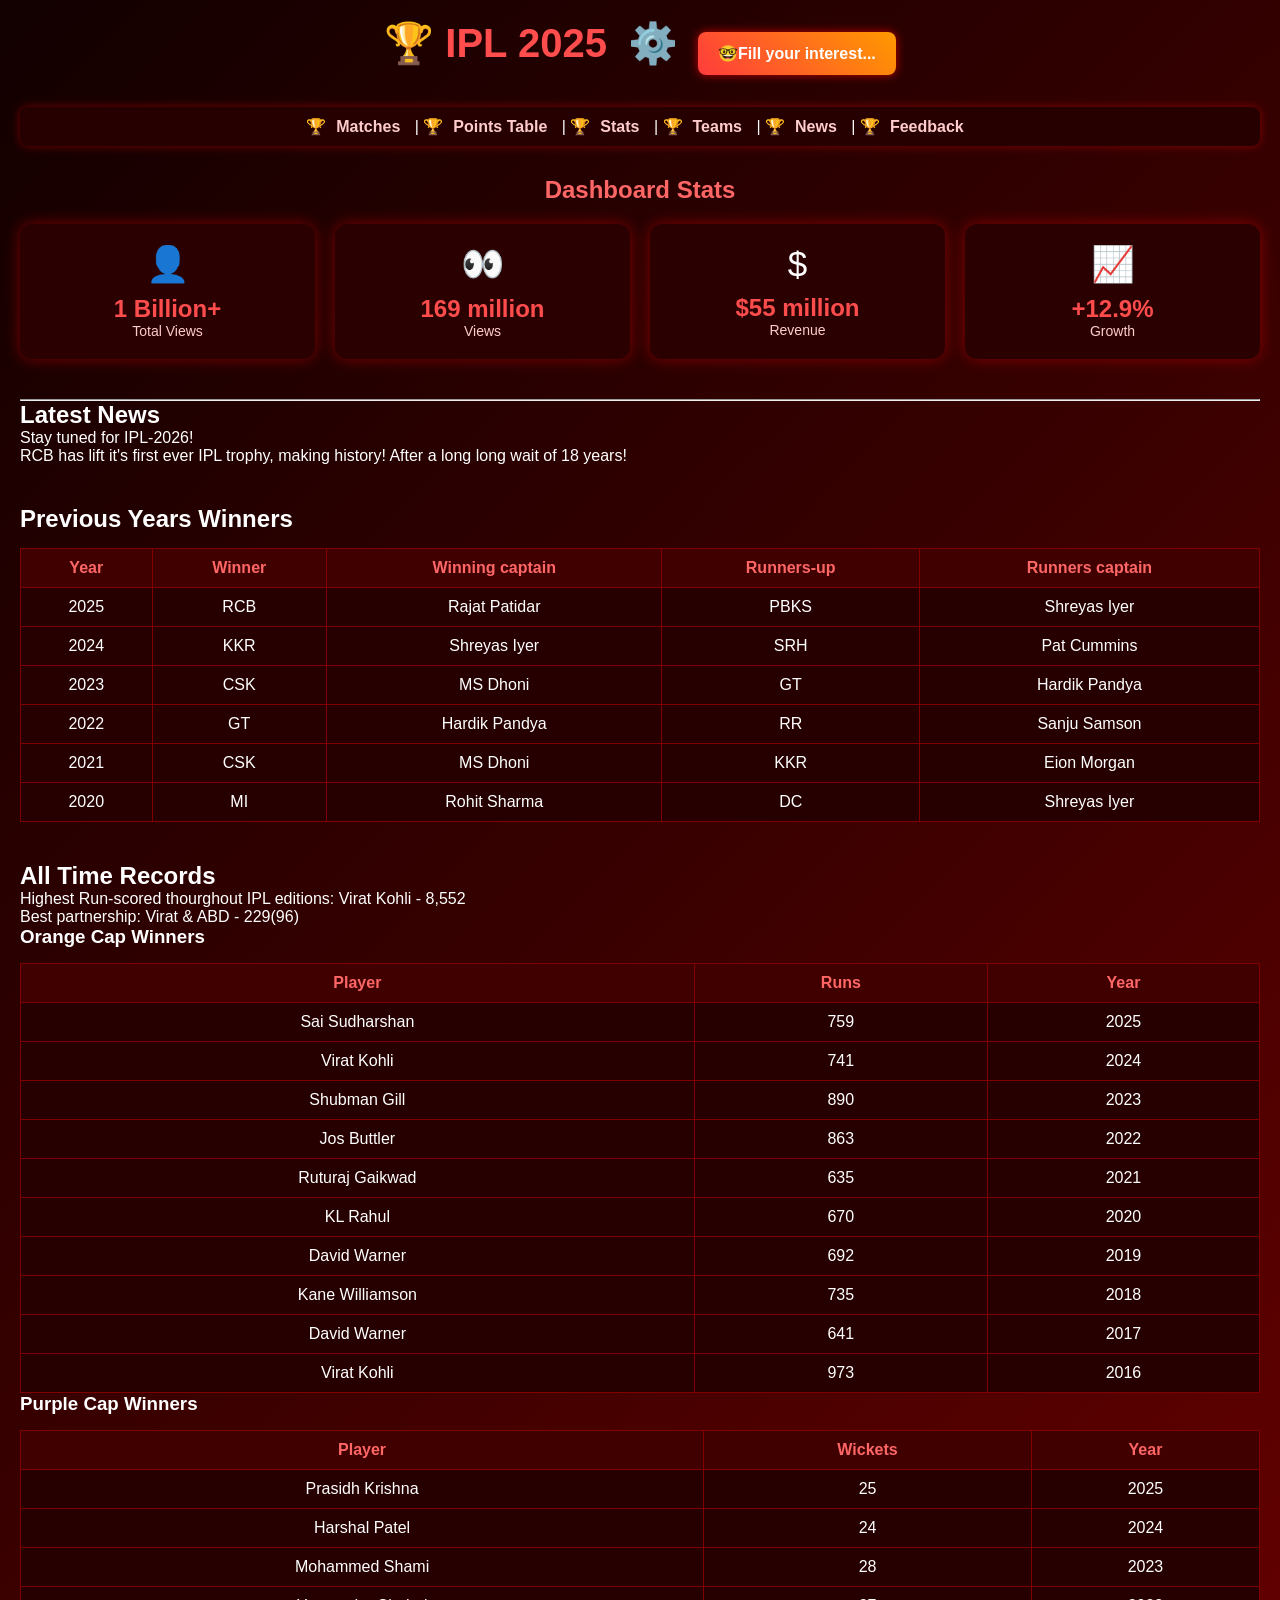
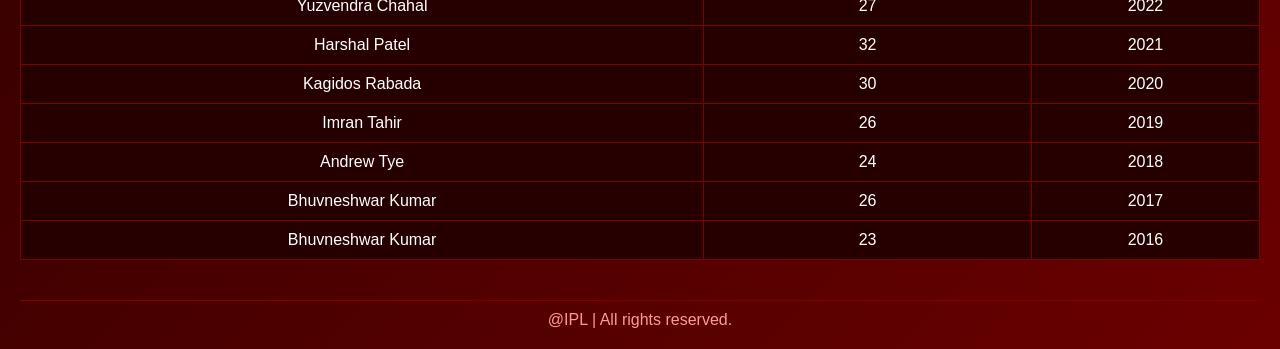
<file: index.html>
<!DOCTYPE html>
<html>
<head>
    <meta name="viewport" content="width=device-width, initial-scale=1.0">
    <title>IPL 2025</title>
    <link rel="stylesheet" href="index.css">
</head>
<body>
    <header class="top-header">
        <h1>🏆 IPL 2025 <span class="gear">⚙️</span></h1>
        <a href="7feedback.html" class="flash-sale">🤓Fill your interest...</a>
    </header>
    <nav>
     🏆<a href="2matches.html" target="_blank">Matches</a> |
     🏆<a href="3points.html" target="_blank">Points Table</a> |
     🏆<a href="4stats.html" target="_blank">Stats</a> |
     🏆<a href="5teams.html" target="_blank">Teams</a> |
     🏆<a href="6news.html" target="_blank">News</a> |
     🏆<a href="7feedback.html" target="_blank">Feedback</a>
    </nav>
    <main>
        <header>
            <h2>Dashboard Stats</h2>
        </header>
        <section class="stats-container">
            <article class="stat-card users">
                <div class="icon">👤</div>
                <p class="number">1 Billion+</p>
                <p class="label">Total Views</p>
            </article>
            <article class="broadcasting-views">
                <div class="icon">👀</div>
                <p class="number">169 million</p>
                <p class="label">Views</p>
            </article>
            <article class="stat-card revenue">
                <div class="icon">$</div>
                <p class="number">$55 million</p>
                <p class="label">Revenue</p>
            </article>
            <article class="stat-card growth">
                 <div class="icon">📈</div>
                 <p class="number">+12.9%</p>
                 <p class="label">Growth</p>
            </article>
        </section>
    </main>
    <hr>
    <section>
     <h2>Latest News</h2>
     <p>Stay tuned for IPL-2026!</p>
     <p>RCB has lift it's first ever IPL trophy, making history! After a long long wait of 18 years!</p>
    </section>
    <section>
     <h2>Previous Years Winners</h2>
     <table border="1">
        <tr>
            <th>Year</th>
            <th>Winner</th>
            <th>Winning captain</th>
            <th>Runners-up</th>
            <th>Runners captain</th>
        </tr>
        <tr><td>2025</td><td>RCB</td><td>Rajat Patidar</td><td>PBKS</td><td>Shreyas Iyer</td></tr>
        <tr><td>2024</td><td>KKR</td><td>Shreyas Iyer</td><td>SRH</td><td>Pat Cummins</td></tr>
        <tr><td>2023</td><td>CSK</td><td>MS Dhoni</td><td>GT</td><td>Hardik Pandya</td></tr>
        <tr><td>2022</td><td>GT</td><td>Hardik Pandya</td><td>RR</td><td>Sanju Samson</td></tr>
        <tr><td>2021</td><td>CSK</td><td>MS Dhoni</td><td>KKR</td><td>Eion Morgan</td></tr>
        <tr><td>2020</td><td>MI</td><td>Rohit Sharma</td><td>DC</td><td>Shreyas Iyer</td></tr>
     </table>
    </section>
    <section>
        <h2>All Time Records</h2>
        <p>Highest Run-scored thourghout IPL editions: Virat Kohli - 8,552
            <br>
           Best partnership: Virat & ABD - 229(96)
        </p>
        <h3>Orange Cap Winners</h3>
        <table border="1">
            <tr><th>Player</th><th>Runs</th><th>Year</th></tr>
            <tr><td>Sai Sudharshan</td><td>759</td><td>2025</td></tr>
            <tr><td>Virat Kohli</td><td>741</td><td>2024</td></tr>
            <tr><td>Shubman Gill</td><td>890</td><td>2023</td></tr>
            <tr><td>Jos Buttler</td><td>863</td><td>2022</td></tr>
            <tr><td>Ruturaj Gaikwad</td><td>635</td><td>2021</td></tr>
            <tr><td>KL Rahul</td><td>670</td><td>2020</td></tr>
            <tr><td>David Warner</td><td>692</td><td>2019</td></tr>
            <tr><td>Kane Williamson</td><td>735</td><td>2018</td></tr>
            <tr><td>David Warner</td><td>641</td><td>2017</td></tr>
            <tr><td>Virat Kohli</td><td>973</td><td>2016</td></tr>
        </table>
        <h3>Purple Cap Winners</h3>
        <table border="1">
           <tr><th>Player</th><th>Wickets</th><th>Year</th></tr>
           <tr><td>Prasidh Krishna</td><td>25</td><td>2025</td></tr>
           <tr><td>Harshal Patel</td><td>24</td><td>2024</td></tr>
           <tr><td>Mohammed Shami</td><td>28</td><td>2023</td></tr>
           <tr><td>Yuzvendra Chahal</td><td>27</td><td>2022</td></tr>
           <tr><td>Harshal Patel</td><td>32</td><td>2021</td></tr>
           <tr><td>Kagidos Rabada</td><td>30</td><td>2020</td></tr>
           <tr><td>Imran Tahir</td><td>26</td><td>2019</td></tr>
           <tr><td>Andrew Tye</td><td>24</td><td>2018</td></tr>
           <tr><td>Bhuvneshwar Kumar</td><td>26</td><td>2017</td></tr>
           <tr><td>Bhuvneshwar Kumar</td><td>23</td><td>2016</td></tr>
        </table>
    </section>
    <footer>
        <p>@IPL | All rights reserved.</p>
    </footer>
</body>
</html>
</file>
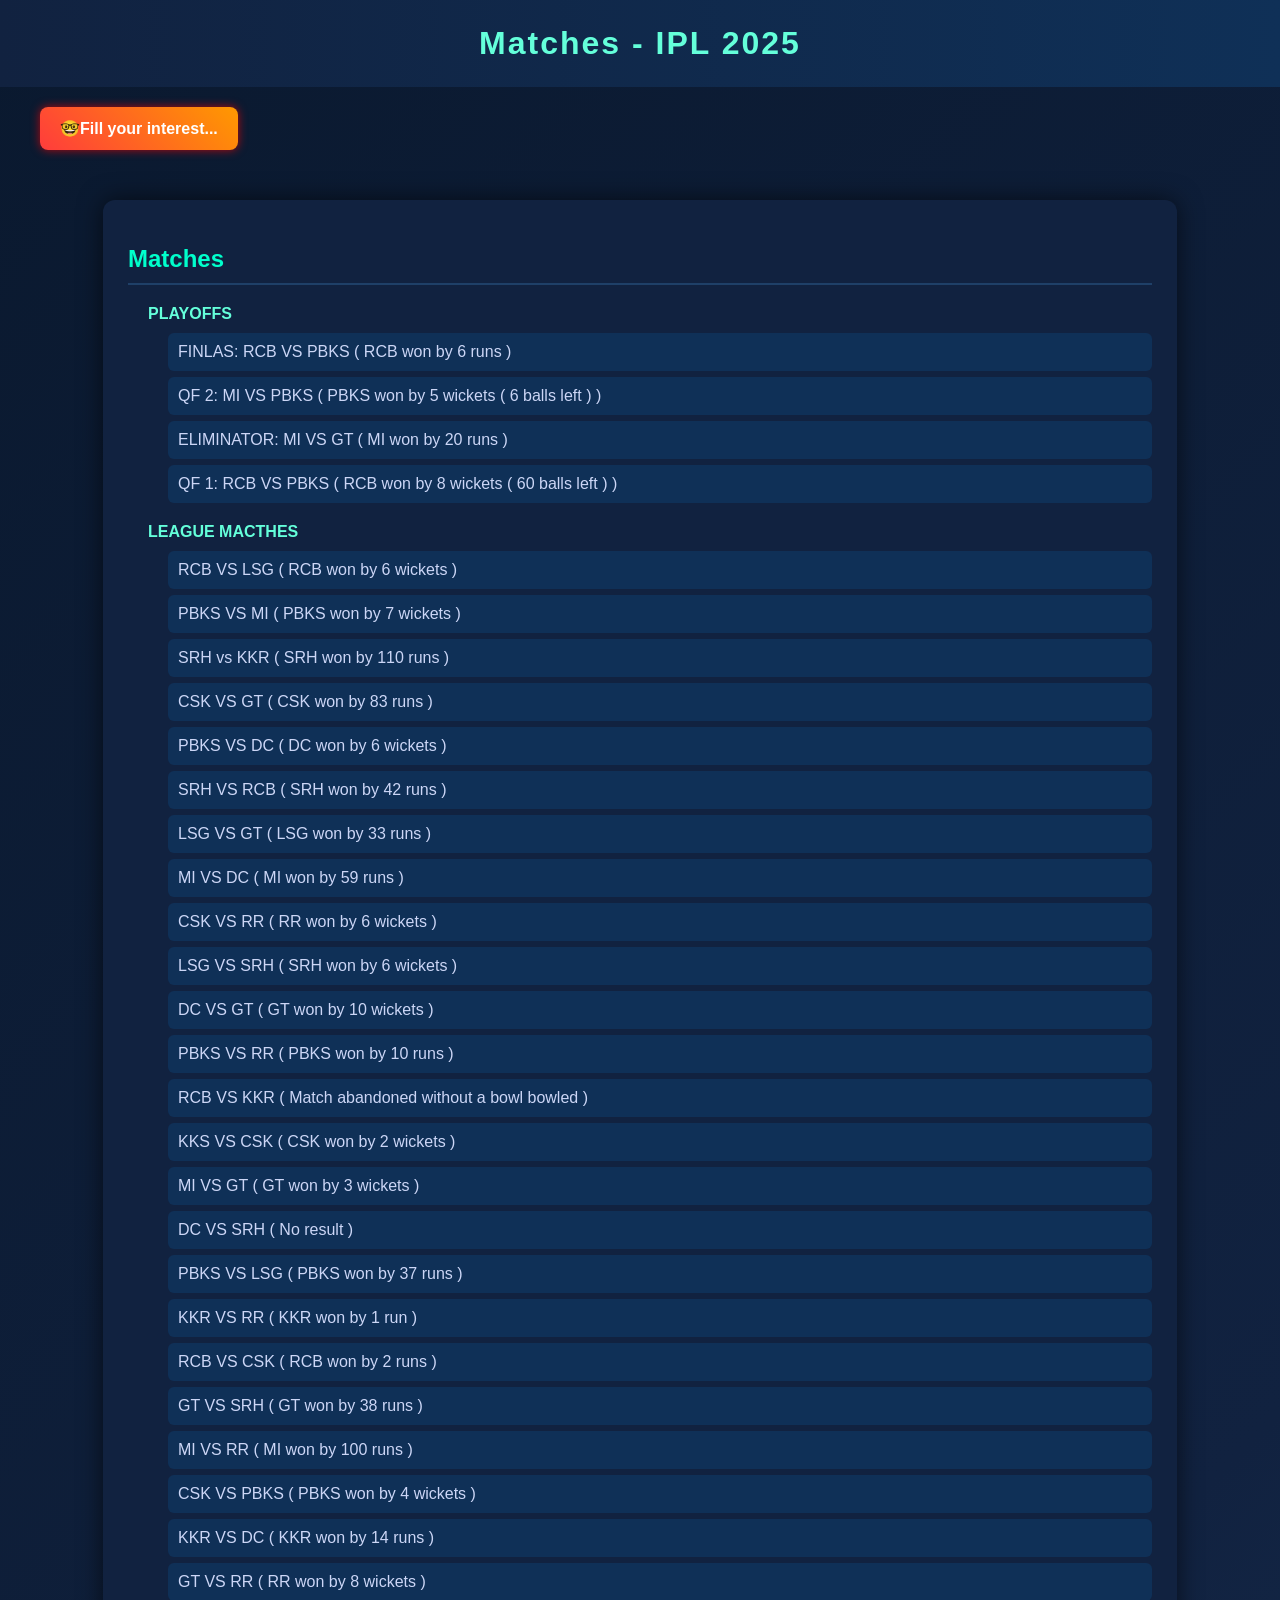
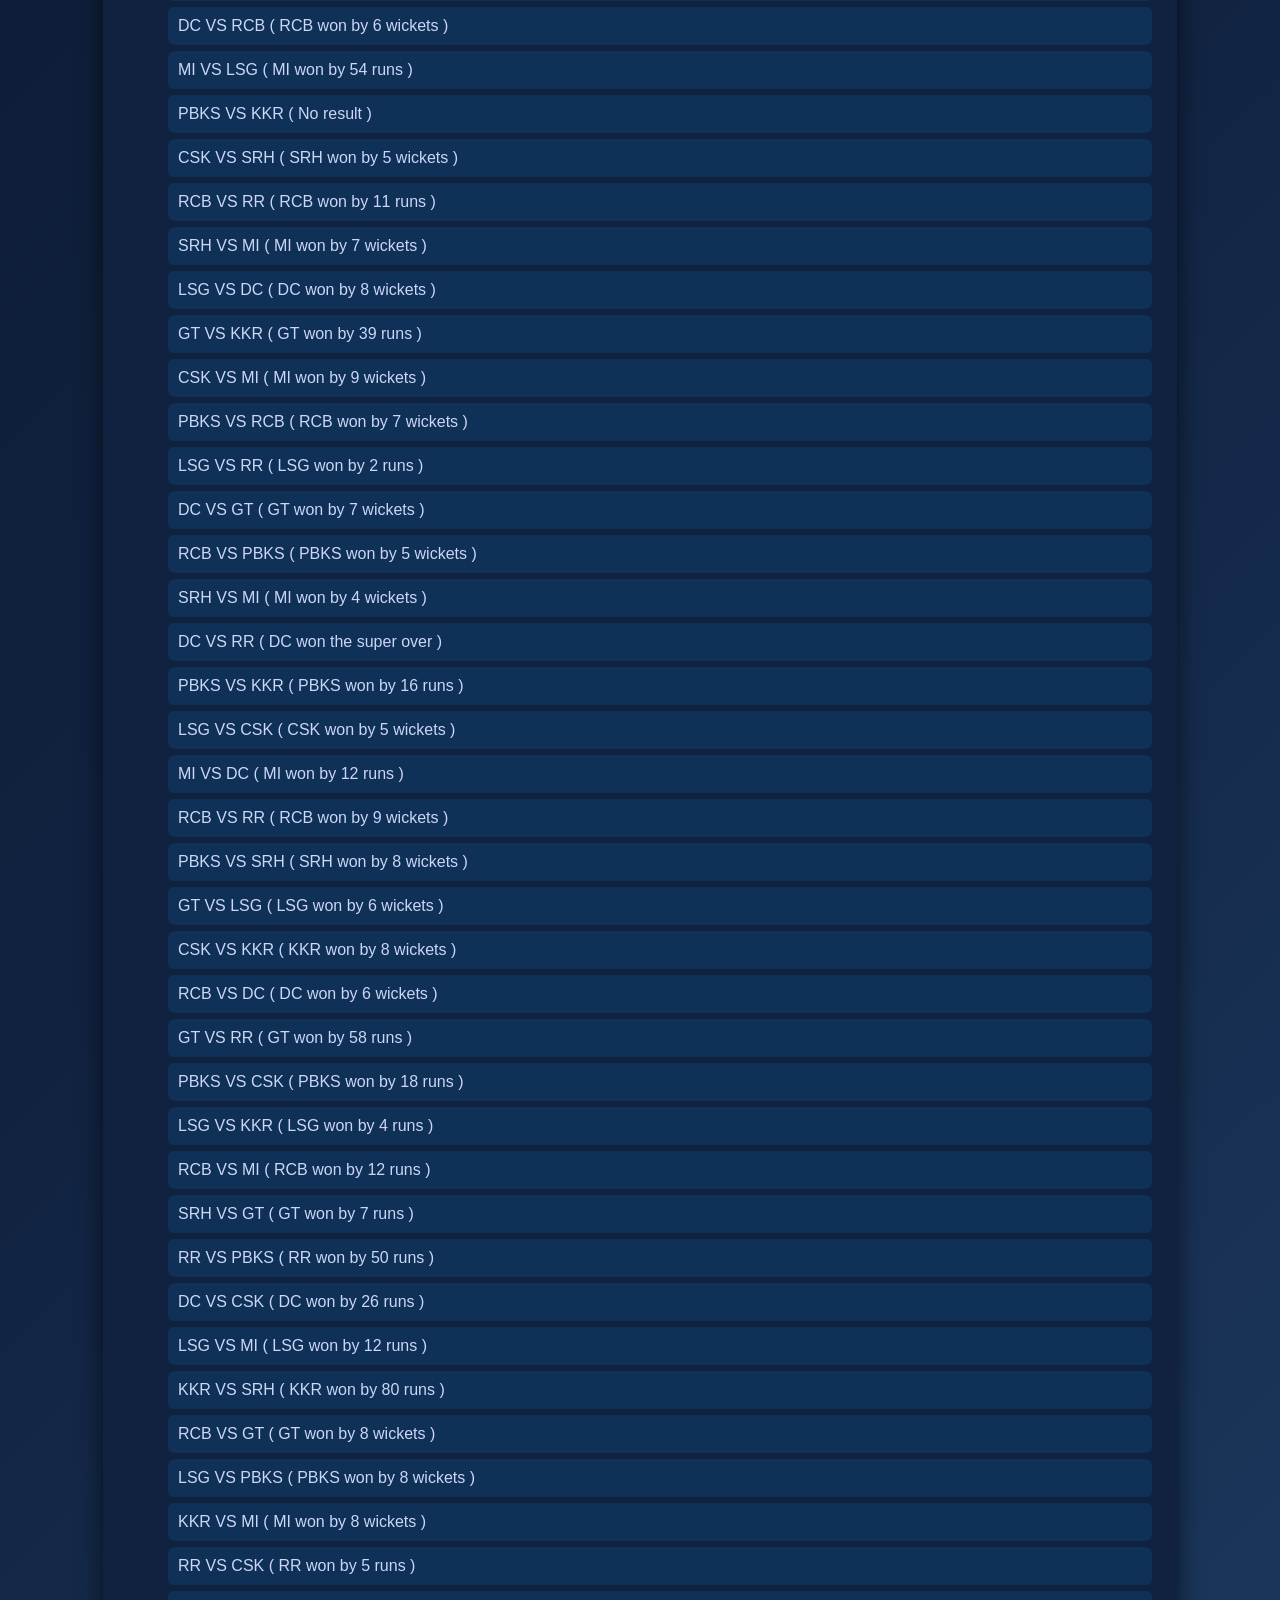
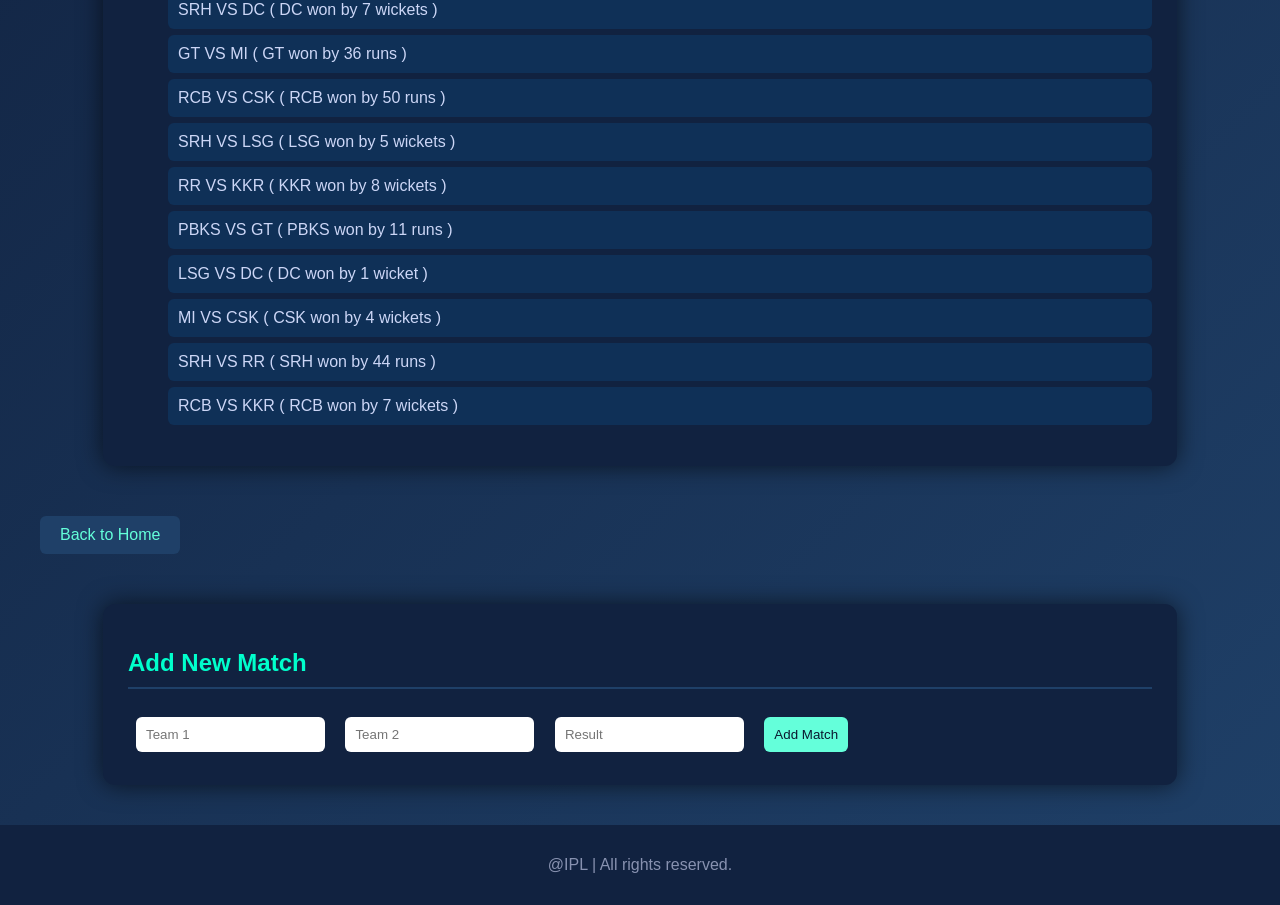
<file: 2matches.html>
<!DOCTYPE html>
<html>
<head>
    <meta name="viewport" content="width=device-width, initial-scale=1.0">
    <title>IPL Matches</title>
    <link rel="stylesheet" href="2matches.css">
</head>
<body>
    <h1>Matches - IPL 2025</h1>
    <a href="7feedback.html" class="flash-sale">🤓Fill your interest...</a>
    <section>
        <h2>Matches</h2>
        <ul>
            <li>PLAYOFFS</li>
            <ul>
                <li>FINLAS: RCB VS PBKS ( RCB won by 6 runs )</li>
                <li>QF 2: MI VS PBKS ( PBKS won by 5 wickets ( 6 balls left ) )</li>
                <li>ELIMINATOR: MI VS GT ( MI won by 20 runs )</li>
                <li>QF 1: RCB VS PBKS ( RCB won by 8 wickets ( 60 balls left ) )</li>
            </ul>
            <li>LEAGUE MACTHES</li>
            <ul>
                <li>RCB VS LSG ( RCB won by 6 wickets ) </li>
                <li>PBKS VS MI ( PBKS won by 7 wickets )</li>
                <li>SRH vs KKR ( SRH won by 110 runs )</li>
                <li>CSK VS GT ( CSK won by 83 runs )</li>
                <li>PBKS VS DC ( DC won by 6 wickets )</li>
                <li>SRH VS RCB ( SRH won by 42 runs )</li>
                <li>LSG VS GT ( LSG won by 33 runs )</li>
                <li>MI VS DC ( MI won by 59 runs )</li>
                <li>CSK VS RR ( RR won by 6 wickets )</li>
                <li>LSG VS SRH ( SRH won by 6 wickets )</li>
                <li>DC VS GT ( GT won by 10 wickets )</li>
                <li>PBKS VS RR ( PBKS won by 10 runs )</li>
                <li>RCB VS KKR ( Match abandoned without a bowl bowled )</li>
                <li>KKS VS CSK ( CSK won by 2 wickets )</li>
                <li>MI VS GT ( GT won by 3 wickets )</li>
                <li>DC VS SRH ( No result )</li>
                <li>PBKS VS LSG ( PBKS won by 37 runs )</li>
                <li>KKR VS RR ( KKR won by 1 run )</li>
                <li>RCB VS CSK ( RCB won by 2 runs )</li>
                <li>GT VS SRH ( GT won by 38 runs )</li>
                <li>MI VS RR ( MI won by 100 runs )</li>
                <li>CSK VS PBKS ( PBKS won by 4 wickets )</li>
                <li>KKR VS DC ( KKR won by 14 runs )</li>
                <li>GT VS RR ( RR won by 8 wickets )</li>
                <li>DC VS RCB ( RCB won by 6 wickets )</li>
                <li>MI VS LSG ( MI won by 54 runs )</li>
                <li>PBKS VS KKR ( No result )</li>
                <li>CSK VS SRH ( SRH won by 5 wickets )</li>
                <li>RCB VS RR ( RCB won by 11 runs )</li>
                <li>SRH VS MI ( MI won by 7 wickets )</li>
                <li>LSG VS DC ( DC won by 8 wickets )</li>
                <li>GT VS KKR ( GT won by 39 runs )</li>
                <li>CSK VS MI ( MI won by 9 wickets )</li>
                <li>PBKS VS RCB ( RCB won by 7 wickets )</li>
                <li>LSG VS RR ( LSG won by 2 runs )</li>
                <li>DC VS GT ( GT won by 7 wickets )</li>
                <li>RCB VS PBKS ( PBKS won by 5 wickets )</li>
                <li>SRH VS MI ( MI won by 4 wickets )</li>
                <li>DC VS RR ( DC won the super over )</li>
                <li>PBKS VS KKR ( PBKS won by 16 runs )</li>
                <li>LSG VS CSK ( CSK won by 5 wickets )</li>
                <li>MI VS DC ( MI won by 12 runs )</li>
                <li>RCB VS RR ( RCB won by 9 wickets )</li>
                <li>PBKS VS SRH ( SRH won by 8 wickets )</li>
                <li>GT VS LSG ( LSG won by 6 wickets )</li>
                <li>CSK VS KKR ( KKR won by 8 wickets )</li>
                <li>RCB VS DC ( DC won by 6 wickets )</li>
                <li>GT VS RR ( GT won by 58 runs )</li>
                <li>PBKS VS CSK ( PBKS won by 18 runs )</li>
                <li>LSG VS KKR ( LSG won by 4 runs )</li>
                <li>RCB VS MI ( RCB won by 12 runs )</li>
                <li>SRH VS GT ( GT won by 7 runs )</li>
                <li>RR VS PBKS ( RR won by 50 runs )</li>
                <li>DC VS CSK ( DC won by 26 runs )</li>
                <li>LSG VS MI ( LSG won by 12 runs )</li>
                <li>KKR VS SRH ( KKR won by 80 runs )</li>
                <li>RCB VS GT ( GT won by 8 wickets )</li>
                <li>LSG VS PBKS ( PBKS won by 8 wickets )</li>
                <li>KKR VS MI ( MI won by 8 wickets )</li>
                <li>RR VS CSK ( RR won by 5 runs )</li>
                <li>SRH VS DC ( DC won by 7 wickets )</li>
                <li>GT VS MI ( GT won by 36 runs )</li>
                <li>RCB VS CSK ( RCB won by 50 runs )</li>
                <li>SRH VS LSG ( LSG won by 5 wickets )</li>
                <li>RR VS KKR ( KKR won by 8 wickets )</li>
                <li>PBKS VS GT ( PBKS won by 11 runs )</li>
                <li>LSG VS DC ( DC won by 1 wicket )</li>
                <li>MI VS CSK ( CSK won by 4 wickets )</li>
                <li>SRH VS RR ( SRH won by 44 runs )</li>
                <li>RCB VS KKR ( RCB won by 7 wickets )</li>
            </ul>
        </ul>
    </section>
    <a href="index.html">Back to Home</a>
    <section>
        <h2>Add New Match</h2>
        <input type="text" id="team1" placeholder="Team 1">
        <input type="text" id="team2" placeholder="Team 2">
        <input type="text" id="result" placeholder="Result">
        <button onclick="addMatch()">Add Match</button>
    </section>
    <footer>
        <p>@IPL | All rights reserved.</p>
    </footer>
    <script>
        function addMatch() 
        {
            let team1 = document.getElementById("team1").value;
            let team2 = document.getElementById("team2").value;
            let result = document.getElementById("result").value;
            if(team1 === "" || team2 === "" || result === "")
            {
                alert("Please fill all fields");
                return;
            }
            let matchText = team1 + " VS " + team2 + " (" + result + ")";
            let newMatch = document.createElement("li");
            newMatch.textContent = matchText;
            let list = document.querySelector("ul ul"); 
            list.appendChild(newMatch);
            document.getElementById("team1").value = "";
            document.getElementById("team2").value = "";
            document.getElementById("result").value = "";
        }
</script>
</body>
</html>
</file>
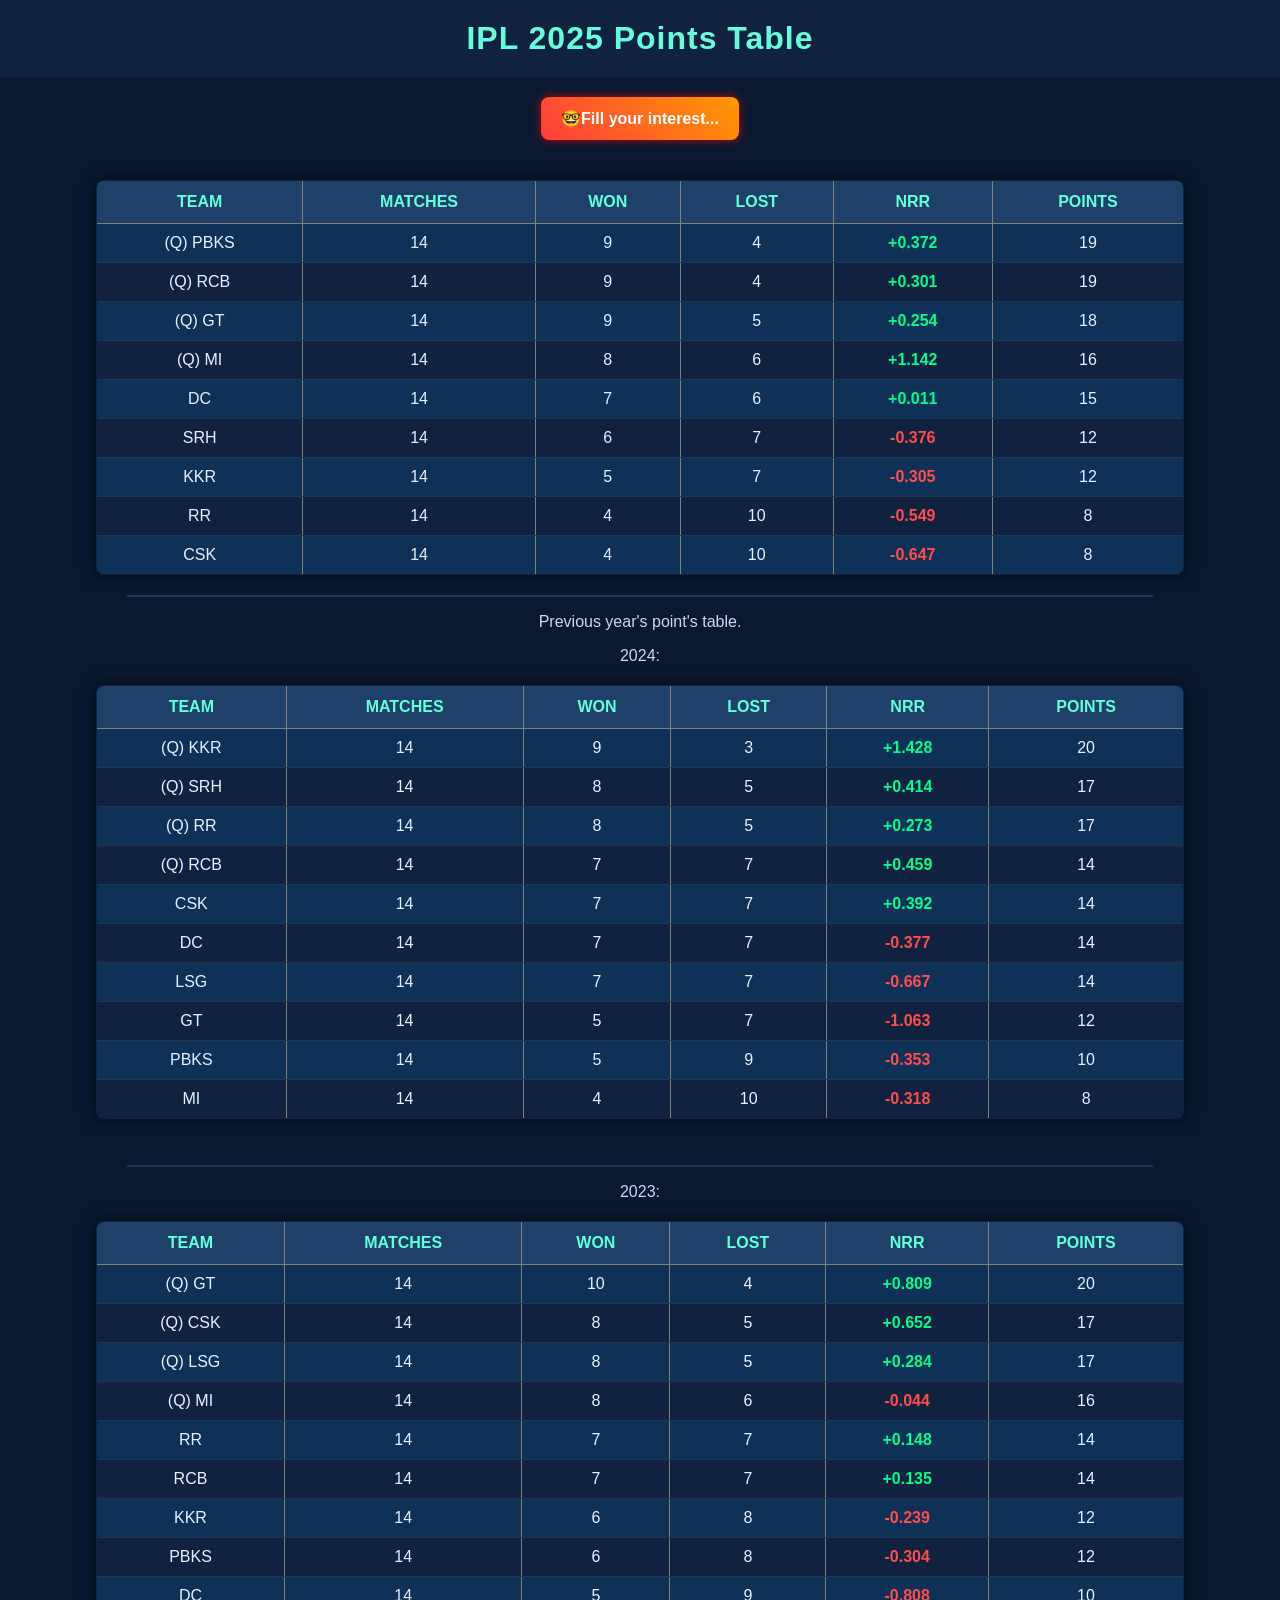
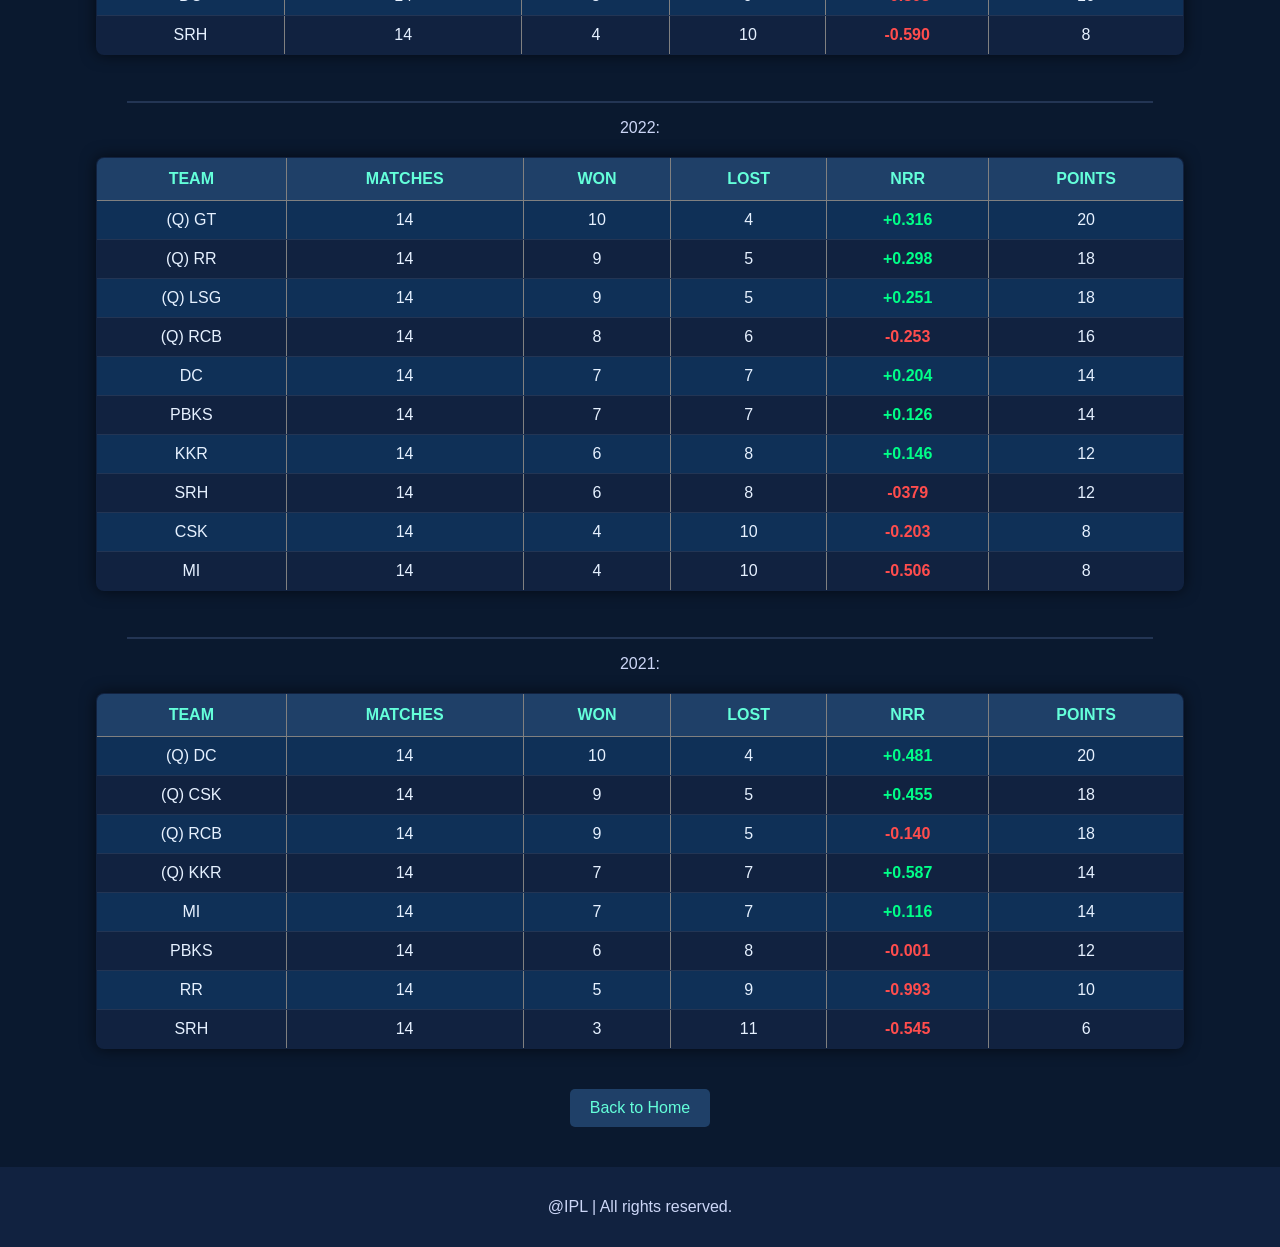
<file: 3points.html>
<!DOCTYPE html>
<html>
<head>
    <meta name="viewport" content="width=device-width, initial-scale=1.0">
    <title>Points Table</title>
    <link rel="stylesheet" href="3points.css">
</head>
<body>
    <h1>IPL 2025 Points Table</h1>
    <a href="7feedback.html" class="flash-sale">🤓Fill your interest...</a>
    <table border="1">
        <tr>
            <th>Team</th>
            <th>Matches</th>
            <th>Won</th>
            <th>Lost</th>
            <th>NRR</th>
            <th>Points</th>
        </tr>
        <tr><td>(Q) PBKS</td><td>14</td><td>9</td><td>4</td><td class="positive">+0.372</td><td>19</td></tr>
        <tr><td>(Q) RCB</td><td>14</td><td>9</td><td>4</td><td class="positive">+0.301</td><td>19</td></tr>
        <tr><td>(Q) GT</td><td>14</td><td>9</td><td>5</td><td class="positive">+0.254</td><td>18</td></tr>
        <tr><td>(Q) MI</td><td>14</td><td>8</td><td>6</td><td class="positive">+1.142</td><td>16</td></tr>
        <tr><td>DC</td><td>14</td><td>7</td><td>6</td><td class="positive">+0.011</td><td>15</td></tr>
        <tr><td>SRH</td><td>14</td><td>6</td><td>7</td><td class="negative">-0.376</td><td>12</td></tr>
        <tr><td>KKR</td><td>14</td><td>5</td><td>7</td><td class="negative">-0.305</td><td>12</td></tr>
        <tr><td>RR</td><td>14</td><td>4</td><td>10</td><td class="negative">-0.549</td><td>8</td></tr>
        <tr><td>CSK</td><td>14</td><td>4</td><td>10</td><td class="negative">-0.647</td><td>8</td></tr>
    </table>
    <hr>
    <p>Previous year's point's table.</p>
    <p>2024:</p>
    <table border="1">
        <tr>
            <th>Team</th>
            <th>Matches</th>
            <th>Won</th>
            <th>Lost</th>
            <th>NRR</th>
            <th>Points</th>
        </tr>
        <tr><td>(Q) KKR</td><td>14</td><td>9</td><td>3</td><td class="positive">+1.428</td><td>20</td></tr>
        <tr><td>(Q) SRH</td><td>14</td><td>8</td><td>5</td><td class="positive">+0.414</td><td>17</td></tr>
        <tr><td>(Q) RR</td><td>14</td><td>8</td><td>5</td><td class="positive">+0.273</td><td>17</td></tr>
        <tr><td>(Q) RCB</td><td>14</td><td>7</td><td>7</td><td class="positive">+0.459</td><td>14</td></tr>
        <tr><td>CSK</td><td>14</td><td>7</td><td>7</td><td class="positive">+0.392</td><td>14</td></tr>
        <tr><td>DC</td><td>14</td><td>7</td><td>7</td><td class="negative">-0.377</td><td>14</td></tr>
        <tr><td>LSG</td><td>14</td><td>7</td><td>7</td><td class="negative">-0.667</td><td>14</td></tr>
        <tr><td>GT</td><td>14</td><td>5</td><td>7</td><td class="negative">-1.063</td><td>12</td></tr>
        <tr><td>PBKS</td><td>14</td><td>5</td><td>9</td><td class="negative">-0.353</td><td>10</td></tr>
        <tr><td>MI</td><td>14</td><td>4</td><td>10</td><td class="negative">-0.318</td><td>8</td></tr>
    </table>
    <br>
    <hr>
    <p>2023:</p>
    <table border="1">
        <tr>
            <th>Team</th>
            <th>Matches</th>
            <th>Won</th>
            <th>Lost</th>
            <th>NRR</th>
            <th>Points</th>
        </tr>
        <tr><td>(Q) GT</td><td>14</td><td>10</td><td>4</td><td class="positive">+0.809</td><td>20</td></tr>
        <tr><td>(Q) CSK</td><td>14</td><td>8</td><td>5</td><td class="positive">+0.652</td><td>17</td></tr>
        <tr><td>(Q) LSG</td><td>14</td><td>8</td><td>5</td><td class="positive">+0.284</td><td>17</td></tr>
        <tr><td>(Q) MI</td><td>14</td><td>8</td><td>6</td><td class="negative">-0.044</td><td>16</td></tr>
        <tr><td>RR</td><td>14</td><td>7</td><td>7</td><td class="positive">+0.148</td><td>14</td></tr>
        <tr><td>RCB</td><td>14</td><td>7</td><td>7</td><td class="positive">+0.135</td><td>14</td></tr>
        <tr><td>KKR</td><td>14</td><td>6</td><td>8</td><td class="negative">-0.239</td><td>12</td></tr>
        <tr><td>PBKS</td><td>14</td><td>6</td><td>8</td><td class="negative">-0.304</td><td>12</td></tr>
        <tr><td>DC</td><td>14</td><td>5</td><td>9</td><td class="negative">-0.808</td><td>10</td></tr>
        <tr><td>SRH</td><td>14</td><td>4</td><td>10</td><td class="negative">-0.590</td><td>8</td></tr>
    </table>
    <br>
    <hr>
    <p>2022:</p>
    <table border="1">
        <tr>
            <th>Team</th>
            <th>Matches</th>
            <th>Won</th>
            <th>Lost</th>
            <th>NRR</th>
            <th>Points</th>
        </tr>
        <tr><td>(Q) GT</td><td>14</td><td>10</td><td>4</td><td class="positive">+0.316</td><td>20</td></tr>
        <tr><td>(Q) RR</td><td>14</td><td>9</td><td>5</td><td class="positive">+0.298</td><td>18</td></tr>
        <tr><td>(Q) LSG</td><td>14</td><td>9</td><td>5</td><td class="positive">+0.251</td><td>18</td></tr>
        <tr><td>(Q) RCB</td><td>14</td><td>8</td><td>6</td><td class="negative">-0.253</td><td>16</td></tr>
        <tr><td>DC</td><td>14</td><td>7</td><td>7</td><td class="positive">+0.204</td><td>14</td></tr>
        <tr><td>PBKS</td><td>14</td><td>7</td><td>7</td><td class="positive">+0.126</td><td>14</td></tr>
        <tr><td>KKR</td><td>14</td><td>6</td><td>8</td><td class="positive">+0.146</td><td>12</td></tr>
        <tr><td>SRH</td><td>14</td><td>6</td><td>8</td><td class="negative">-0379</td><td>12</td></tr>
        <tr><td>CSK</td><td>14</td><td>4</td><td>10</td><td class="negative">-0.203</td><td>8</td></tr>
        <tr><td>MI</td><td>14</td><td>4</td><td>10</td><td class="negative">-0.506</td><td>8</td></tr>
    </table>
    <br>
    <hr>
    <p>2021:</p>
    <table border="1">
        <tr>
            <th>Team</th>
            <th>Matches</th>
            <th>Won</th>
            <th>Lost</th>
            <th>NRR</th>
            <th>Points</th>
        </tr>
        <tr><td>(Q) DC</td><td>14</td><td>10</td><td>4</td><td class="positive">+0.481</td><td>20</td></tr>
        <tr><td>(Q) CSK</td><td>14</td><td>9</td><td>5</td><td class="positive">+0.455</td><td>18</td></tr>
        <tr><td>(Q) RCB</td><td>14</td><td>9</td><td>5</td><td class="negative">-0.140</td><td>18</td></tr>
        <tr><td>(Q) KKR</td><td>14</td><td>7</td><td>7</td><td class="positive">+0.587</td><td>14</td></tr>
        <tr><td>MI</td><td>14</td><td>7</td><td>7</td><td class="positive">+0.116</td><td>14</td></tr>
        <tr><td>PBKS</td><td>14</td><td>6</td><td>8</td><td class="negative">-0.001</td><td>12</td></tr>
        <tr><td>RR</td><td>14</td><td>5</td><td>9</td><td class="negative">-0.993</td><td>10</td></tr>
        <tr><td>SRH</td><td>14</td><td>3</td><td>11</td><td class="negative">-0.545</td><td>6</td></tr>
    </table>
    <a href="index.html">Back to Home</a>
    <footer>
        <p>@IPL | All rights reserved.</p>
    </footer>
</body>
</html>
</file>
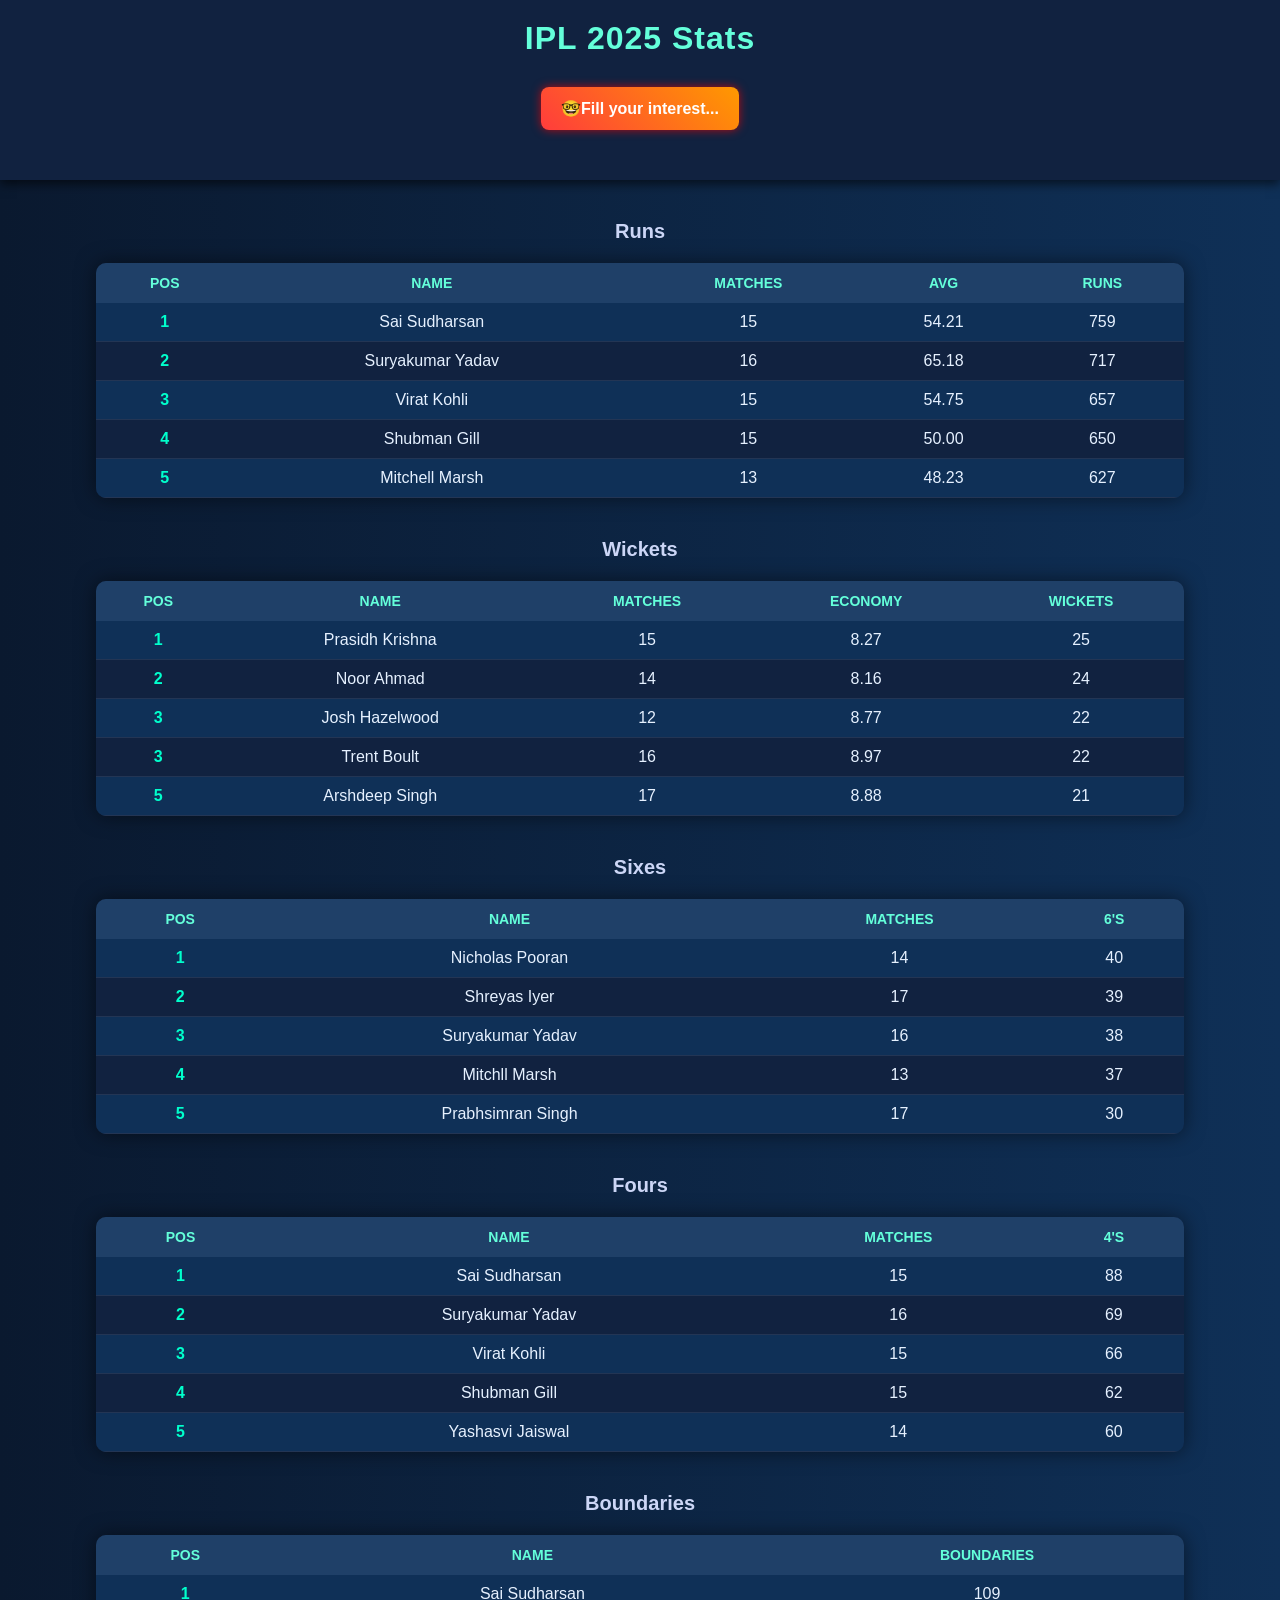
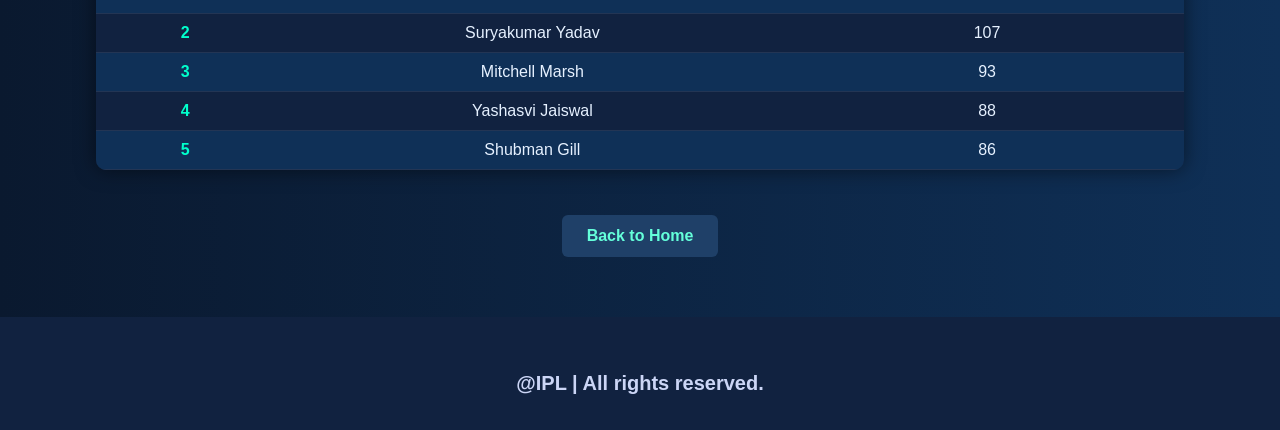
<file: 4stats.html>
<!DOCTYPE html>
<html>
<head>
    <meta name="viewport" content="width=device-width, initial-scale=1.0">
    <title>IPL 2025</title>
    <link rel="stylesheet" href="4stats.css">
</head>
<body>
    <header>
        <h1>IPL 2025 Stats</h1>
        <a href="7feedback.html" class="flash-sale">🤓Fill your interest...</a>
    </header>
    <p>Runs</p>
    <table>
        <tr>
            <th>Pos</th>
            <th>Name</th>
            <th>Matches</th>
            <th>Avg</th>
            <th>Runs</th>
        </tr>
            <tr><td>1</td><td>Sai Sudharsan</td><td>15</td><td>54.21</td><td>759</td></tr>
            <tr><td>2</td><td>Suryakumar Yadav</td><td>16</td><td>65.18</td><td>717</td></tr>
            <tr><td>3</td><td>Virat Kohli</td><td>15</td><td>54.75</td><td>657</td></tr>
            <tr><td>4</td><td>Shubman Gill</td><td>15</td><td>50.00</td><td>650</td></tr>
            <tr><td>5</td><td>Mitchell Marsh</td><td>13</td><td>48.23</td><td>627</td></tr>
    </table>
    <p>Wickets</p>
    <table>
        <tr>
            <th>Pos</th>
            <th>Name</th>
            <th>Matches</th>
            <th>Economy</th>
            <th>Wickets</th>
        </tr>
            <tr><td>1</td><td>Prasidh Krishna</td><td>15</td><td>8.27</td><td>25</td></tr>
            <tr><td>2</td><td>Noor Ahmad</td><td>14</td><td>8.16</td><td>24</td></tr>
            <tr><td>3</td><td>Josh Hazelwood</td><td>12</td><td>8.77</td><td>22</td></tr>
            <tr><td>3</td><td>Trent Boult</td><td>16</td><td>8.97</td><td>22</td></tr>
            <tr><td>5</td><td>Arshdeep Singh</td><td>17</td><td>8.88</td><td>21</td></tr>
    </table>
    <p>Sixes</p>
    <table>
        <tr>
            <th>Pos</th>
            <th>Name</th>
            <th>Matches</th>
            <th>6's</th>
        </tr>
            <tr><td>1</td><td>Nicholas Pooran</td><td>14</td><td>40</td></tr>
            <tr><td>2</td><td>Shreyas Iyer</td><td>17</td><td>39</td></tr>
            <tr><td>3</td><td>Suryakumar Yadav</td><td>16</td><td>38</td></tr>
            <tr><td>4</td><td>Mitchll Marsh</td><td>13</td><td>37</td></tr>
            <tr><td>5</td><td>Prabhsimran Singh</td><td>17</td><td>30</td></tr>
    </table>
    <p>Fours</p>
    <table>
        <tr>
            <th>Pos</th>
            <th>Name</th>
            <th>Matches</th>
            <th>4's</th>
        </tr>
            <tr><td>1</td><td>Sai Sudharsan</td><td>15</td><td>88</td></tr>
            <tr><td>2</td><td>Suryakumar Yadav</td><td>16</td><td>69</td></tr>
            <tr><td>3</td><td>Virat Kohli</td><td>15</td><td>66</td></tr>
            <tr><td>4</td><td>Shubman Gill</td><td>15</td><td>62</td></tr>
            <tr><td>5</td><td>Yashasvi Jaiswal</td><td>14</td><td>60</td></tr>
    </table>
    <p>Boundaries</p>
    <table>
        <tr>
            <th>Pos</th>
            <th>Name</th>
            <th>Boundaries</th>
        </tr>
            <tr><td>1</td><td>Sai Sudharsan</td><td>109</td></tr>
            <tr><td>2</td><td>Suryakumar Yadav</td><td>107</td></tr>
            <tr><td>3</td><td>Mitchell Marsh</td><td>93</td></tr>
            <tr><td>4</td><td>Yashasvi Jaiswal</td><td>88</td></tr>
            <tr><td>5</td><td>Shubman Gill</td><td>86</td></tr>
    </table>
    <a href="index.html">Back to Home</a>
    <footer>
        <p>@IPL | All rights reserved.</p>
    </footer>
</body>
</file>
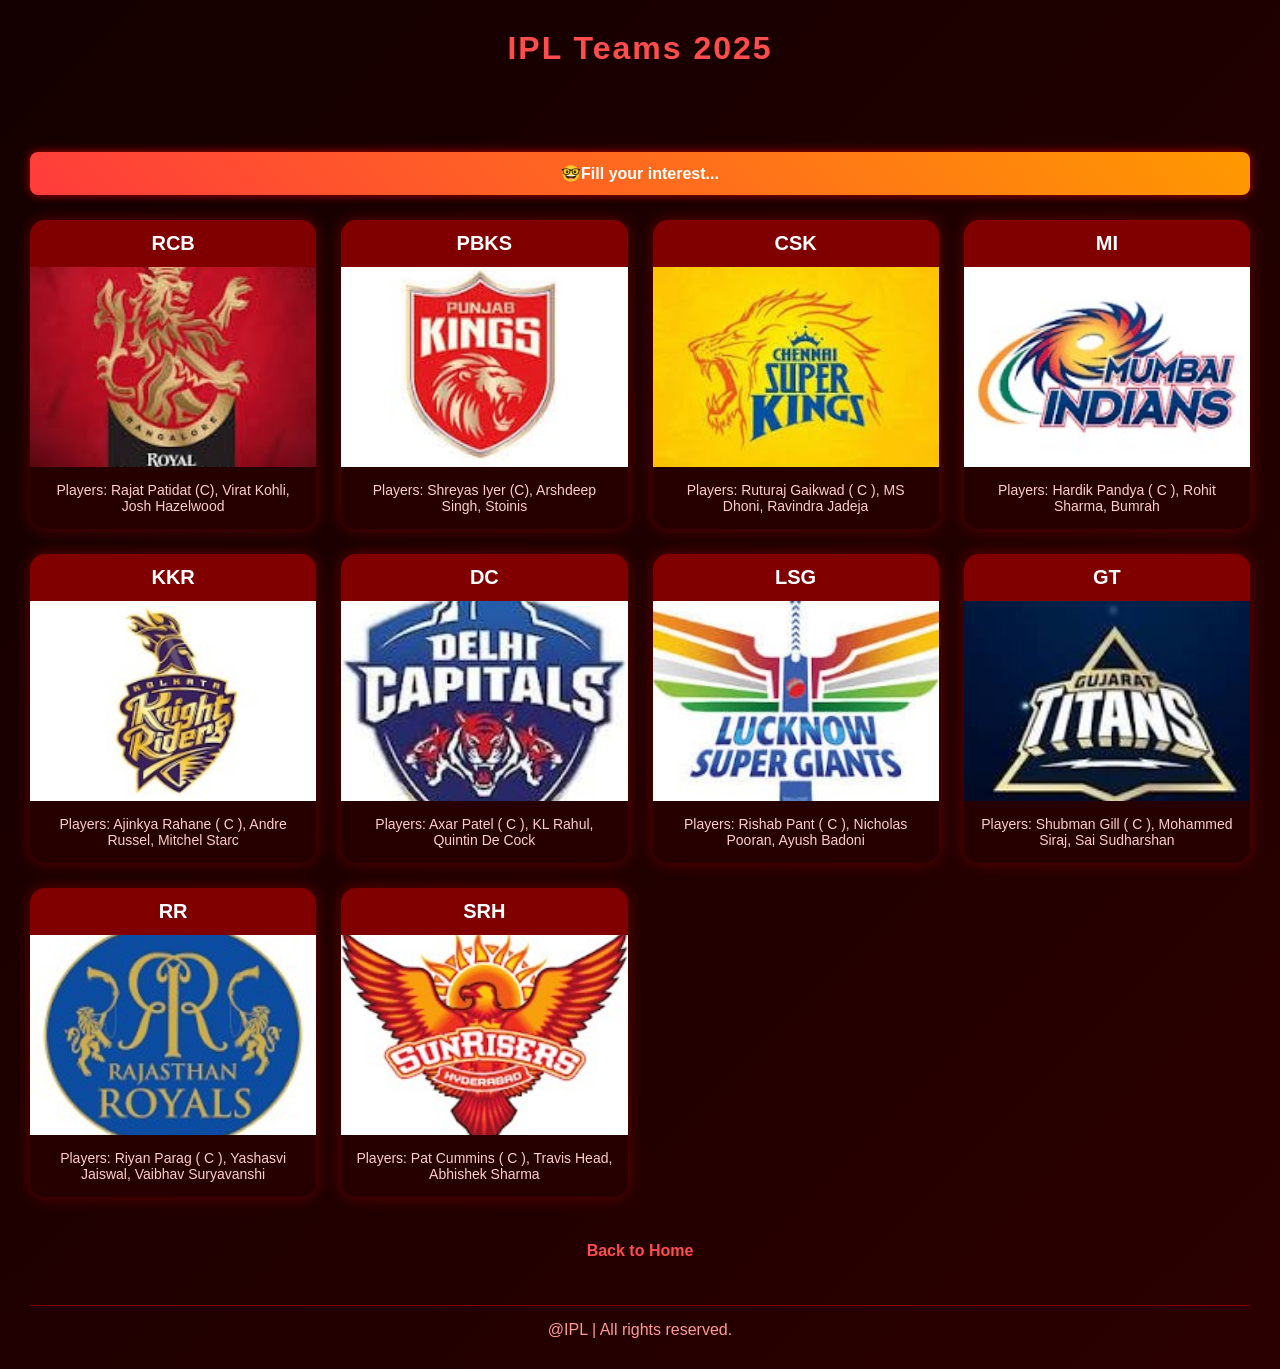
<file: 5teams.html>
<!DOCTYPE html>
<html>
<head>
    <meta name="viewport" content="width=device-width, initial-scale=1.0">
    <title>Teams</title>
    <link rel="stylesheet" href="5teams.css">
</head>
<body>
    <h1>IPL Teams 2025</h1>
    <a href="7feedback.html" class="flash-sale">🤓Fill your interest...</a>
    <section>
        <h2>RCB</h2>
        <img src="9.jpg" alt="Team Logo" width="100">
        <p>Players: Rajat Patidat (C), Virat Kohli, Josh Hazelwood </p>
    </section>
    <section>
        <h2>PBKS</h2>
        <img src="10.jpg" alt="Team Logo" width="100">
        <p>Players: Shreyas Iyer (C), Arshdeep Singh, Stoinis</p>
    </section>
    <section>
        <h2>CSK</h2>
        <img src="11.jpg" alt="Team Logo" width="100">
        <p>Players: Ruturaj Gaikwad ( C ), MS Dhoni, Ravindra Jadeja</p>
    </section>
    <section>
        <h2>MI</h2>
        <img src="12.jpg" alt="Team Logo" width="100">
        <p>Players: Hardik Pandya ( C ), Rohit Sharma, Bumrah</p>
    </section>
    <section>
        <h2>KKR</h2>
        <img src="13.jpg" alt="Team Logo" width="100">
        <p>Players: Ajinkya Rahane ( C ), Andre Russel, Mitchel Starc</p>
    </section>
    <section>
        <h2>DC</h2>
        <img src="14.jpg" alt="Team Logo" width="100">
        <p>Players: Axar Patel ( C ), KL Rahul, Quintin De Cock</p>
    </section>
    <section>
        <h2>LSG</h2>
        <img src="15.jpg" alt="Team Logo" width="100">
        <p>Players: Rishab Pant ( C ), Nicholas Pooran, Ayush Badoni</p>
    </section>
    <section>
        <h2>GT</h2>
        <img src="16.jpg" alt="Team Logo" width="100">
        <p>Players: Shubman Gill ( C ), Mohammed Siraj, Sai Sudharshan</p>
    </section>
    <section>
        <h2>RR</h2>
        <img src="17.jpg" alt="Team Logo" width="100">
        <p>Players: Riyan Parag ( C ), Yashasvi Jaiswal, Vaibhav Suryavanshi </p>
    </section>
    <section>
        <h2>SRH</h2>
        <img src="18.jpg" alt="Team Logo" width="100">
        <p>Players: Pat Cummins ( C ), Travis Head, Abhishek Sharma</p>
    </section>
    <a href="index.html">Back to Home</a>
    <footer>
        <p>@IPL | All rights reserved.</p>
    </footer>
</body>
</html>
</file>
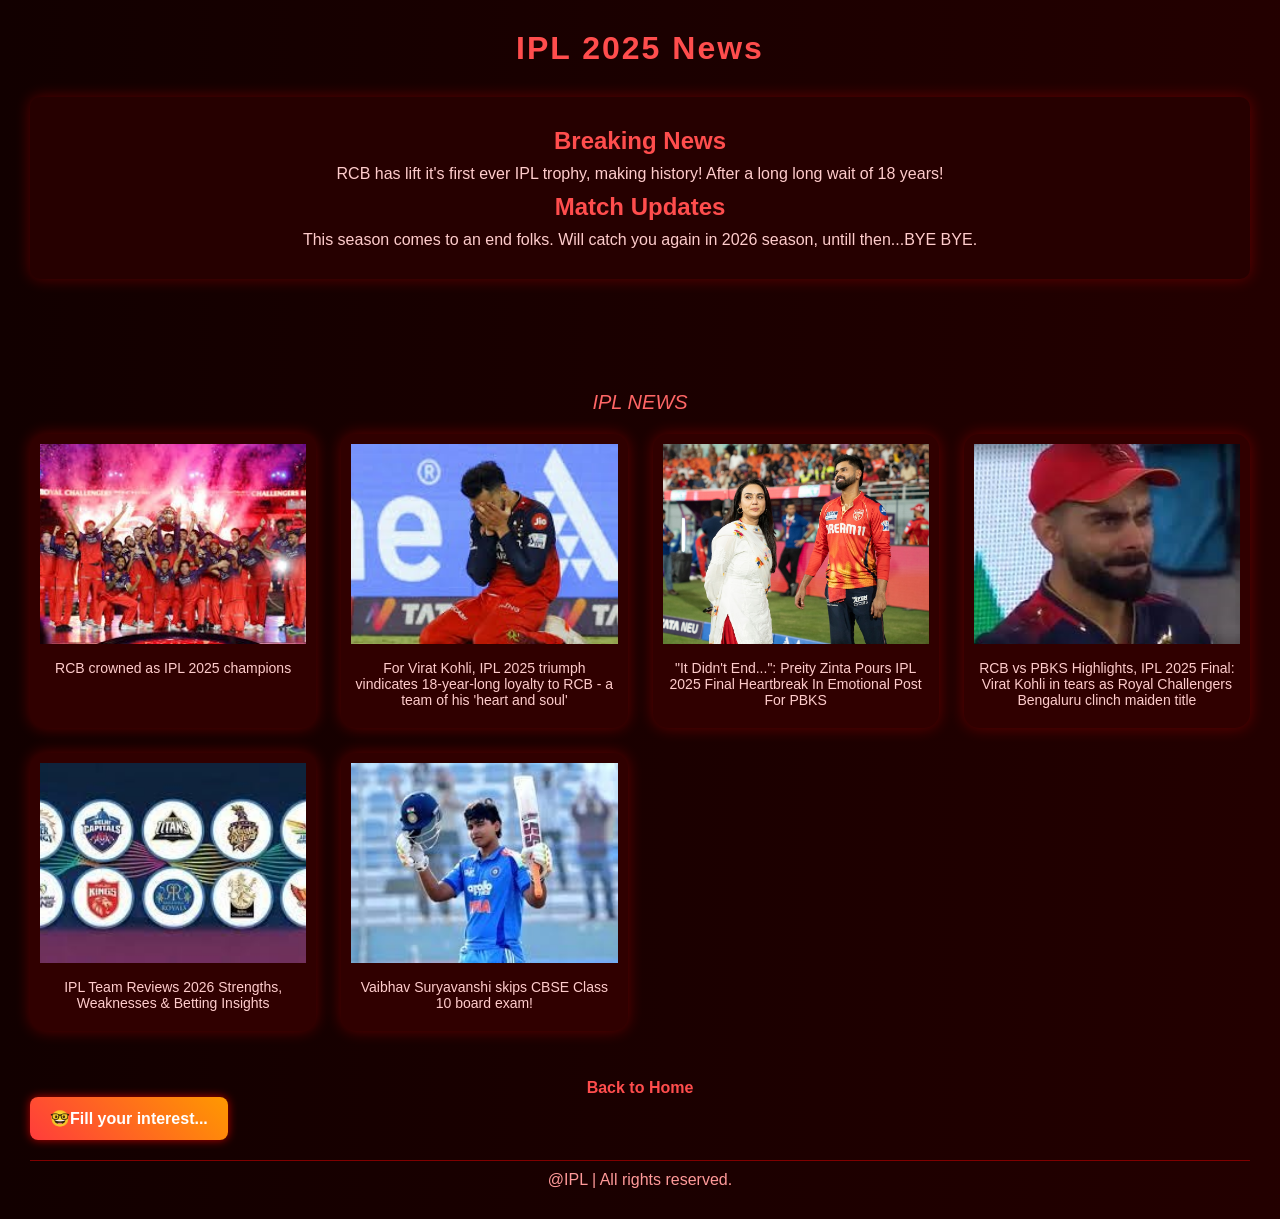
<file: 6news.html>
<!DOCTYPE html>
<html>
<head>
    <meta name="viewport" content="width=device-width, initial-scale=1.0">
    <title>IPL News</title>
    <link rel="stylesheet" href="6news.css">
</head>
<body>
    <h1>IPL 2025 News</h1>
    <section class="Para">
        <h2>Breaking News</h2>
        <p class="head">RCB has lift it's first ever IPL trophy, making history! After a long long wait of 18 years!</p>
        <h2>Match Updates</h2>
        <p class="head">This season comes to an end folks. Will catch you again in 2026 season, untill then...BYE BYE.</p>
    </section>
    <br>
    <br>
    <br>
    <br>
    <section class="container">
    <header class="header"><i>IPL NEWS</i></header>
    <div class="content-card">
        <p class="right box"><a href="https://www.royalchallengers.com/rcb-cricket-news/news/rcb-crowned-as-ipl-2025-champions"><img src="2.jpg"><br>RCB crowned as IPL 2025 champions</a></p>
        <p class="left box"><a href="https://www.olympics.com/en/news/virat-kohli-rcb-ipl-2025-win-reaction"><img src="3.jpg"><BR>For Virat Kohli, IPL 2025 triumph vindicates 18-year-long loyalty to RCB - a team of his 'heart and soul'</a></p>
        <p class="right box"><a href="https://sports.ndtv.com/ipl-2025/it-didnt-end-preity-zinta-pours-ipl-final-heartbreak-in-emotional-post-for-pbks-8603318"><img src="4.jpg" width="200"><br>"It Didn't End...": Preity Zinta Pours IPL 2025 Final Heartbreak In Emotional Post For PBKS</a></p>
        <p class="left box"><a href="https://www.hindustantimes.com/cricket/ipl-2025-final-rcb-vs-pbks-live-score-royal-challengers-bengaluru-vs-punjab-kings-match-updates-today-june-3-ahmedabad-101748943715043.html"><img src="5.jpg"><br>RCB vs PBKS Highlights, IPL 2025 Final: Virat Kohli in tears as Royal Challengers Bengaluru clinch maiden title</a></p>
        <p class="right box"><a href="https://www.jammulinksnews.com/ipl-team-reviews-2026-strengths-weaknesses-betting-insights/"><img src="6.jpg"><br>IPL Team Reviews 2026 Strengths, Weaknesses & Betting Insights</a></p>
        <p class="left box"><a href="https://www.heraldgoa.in/cafe/vaibhav-suryavanshi-skips-cbse-class-10-exams-to-focus-on-cricket-career/464477/"><img src="7.jpg"><br>Vaibhav Suryavanshi skips CBSE Class 10 board exam!</a></p>
    </div>
    </section>
    <br>
    <a href="index.html" class="footer">Back to Home</a>
    <a href="7feedback.html" class="flash-sale">🤓Fill your interest...</a>
    <footer>
        <p>@IPL | All rights reserved.</p>
    </footer>
</body>
</html>
</file>
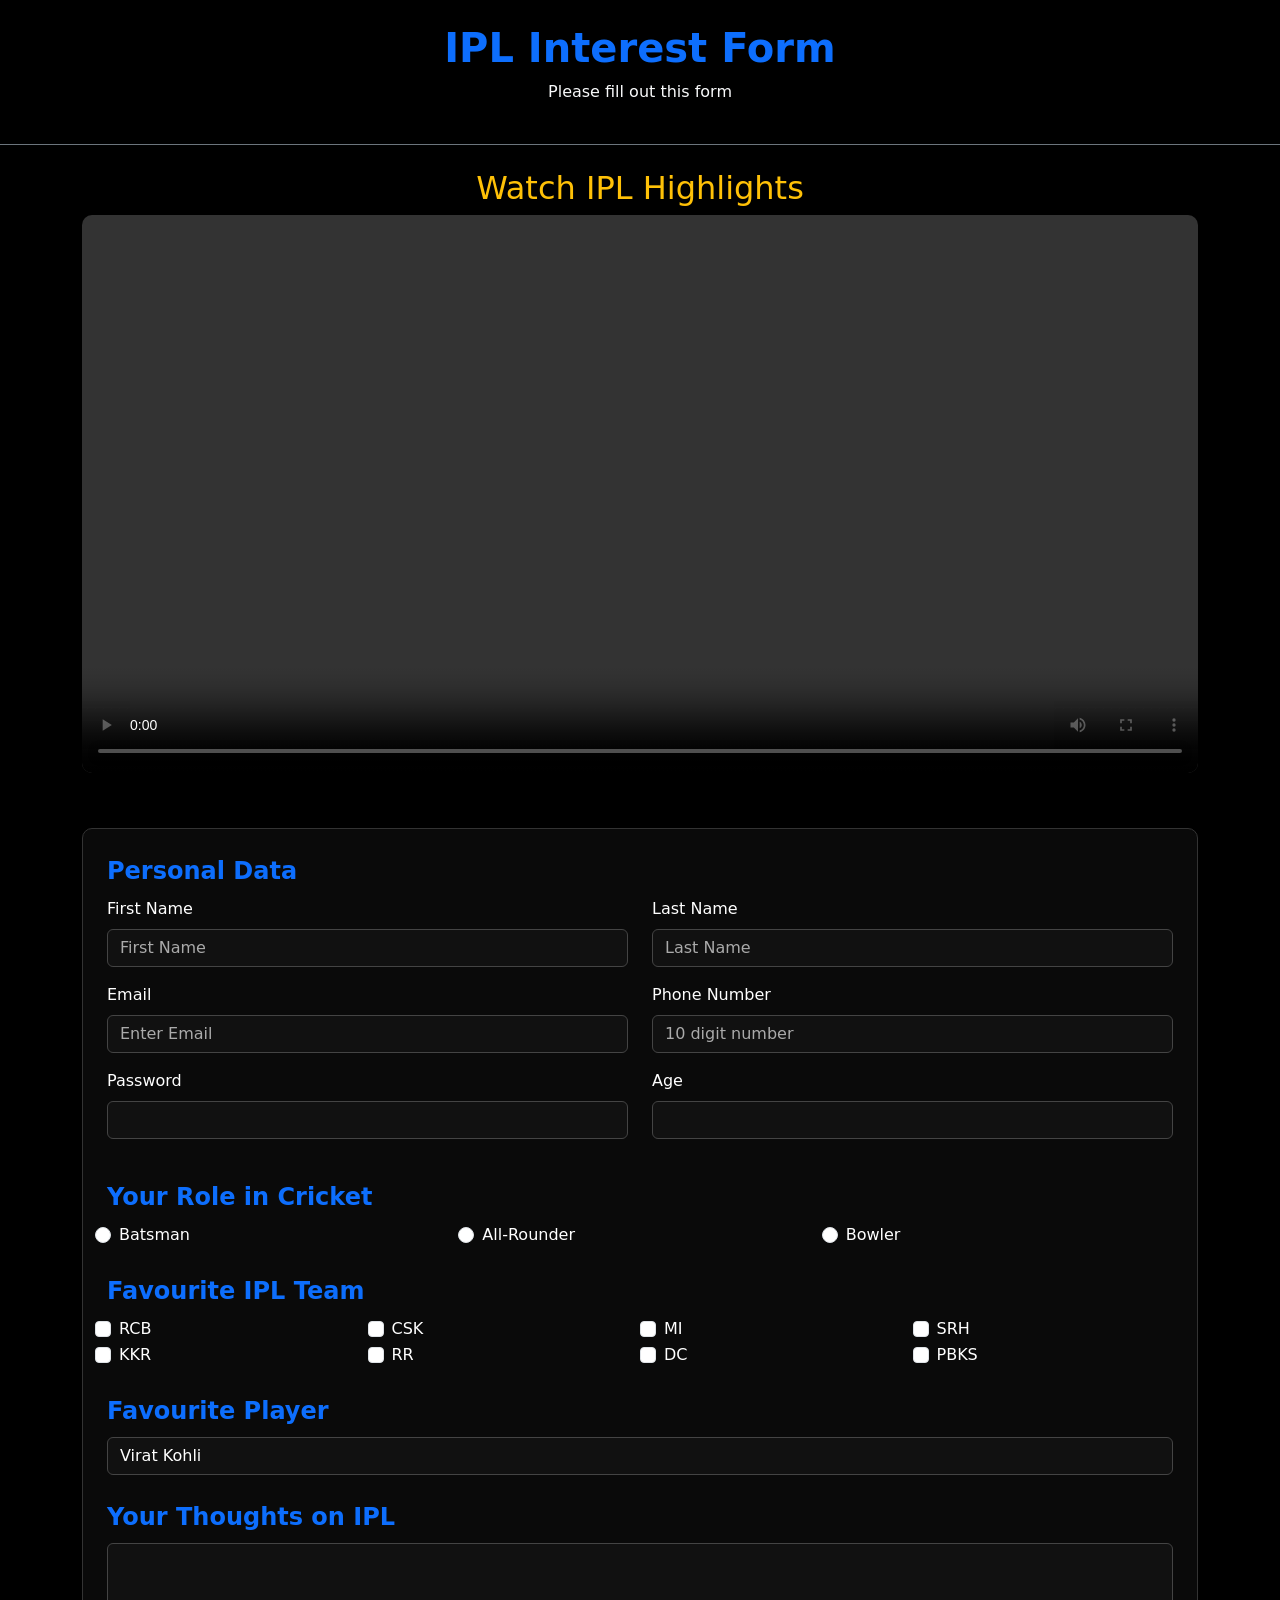
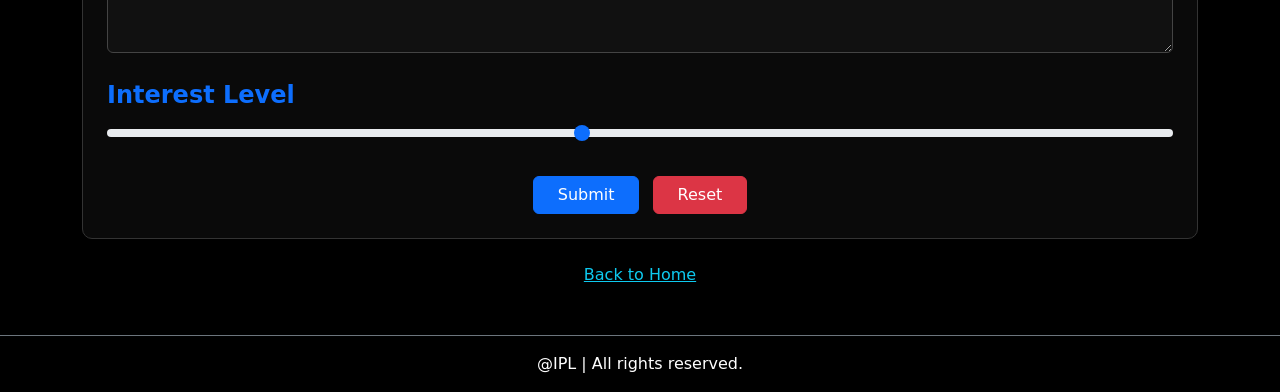
<file: 7feedback.html>
<!DOCTYPE html>
<html lang="en">
<head>
    <meta name="viewport" content="width=device-width, initial-scale=1.0">
    <meta charset="UTF-8">
    <meta name="viewport" content="width=device-width, initial-scale=1.0">
    <title>IPL Interest Form</title>
    <link href="https://cdn.jsdelivr.net/npm/bootstrap@5.3.3/dist/css/bootstrap.min.css" rel="stylesheet">
    <link rel="stylesheet" href="7feedback.css">
</head>
<body>
    <header class="text-center py-4 border-bottom border-secondary">
        <h1 class="text-primary fw-bold">IPL Interest Form</h1>
        <p class="text-light">Please fill out this form</p>
    </header>
    <div class="container text-center my-4">
        <h2 class="text-warning">Watch IPL Highlights</h2>
        <video width="100%" controls>
        <source src="ipl.mp4.mp4" type="video/mp4">Your browser does not support the video tag.</video>
    </div>
    <div class="container my-5">
        <div class="form-container p-4">
            <form id="iplForm">
                <fieldset class="mb-4">
                    <legend class="text-primary">Personal Data</legend>
                    <div class="row">
                        <div class="col-md-6 mb-3">
                            <label class="form-label">First Name</label>
                            <input type="text" class="form-control" name="firstName" placeholder="First Name" maxlength="10" required>
                        </div>
                        <div class="col-md-6 mb-3">
                            <label class="form-label">Last Name</label>
                            <input type="text" class="form-control" name="lastName" placeholder="Last Name" maxlength="10" required>
                        </div>
                        <div class="col-md-6 mb-3">
                            <label class="form-label">Email</label>
                            <input type="email" class="form-control" name="email" placeholder="Enter Email">
                        </div>
                        <div class="col-md-6 mb-3">
                            <label class="form-label">Phone Number</label>
                            <input type="tel" class="form-control" name="phone" pattern="[6-9][0-9]{9}" placeholder="10 digit number" required>
                        </div>
                        <div class="col-md-6 mb-3">
                            <label class="form-label">Password</label>
                            <input type="password" class="form-control" name="password">
                        </div>
                        <div class="col-md-6 mb-3">
                            <label class="form-label">Age</label>
                            <input type="number" class="form-control" name="age">
                        </div>
                    </div>
                </fieldset>
                <fieldset class="mb-4">
                    <legend class="text-primary">Your Role in Cricket</legend>
                    <div class="row">
                        <div class="col-md-4 form-check">
                            <input class="form-check-input" type="radio" name="role" value="Batsman">
                            <label class="form-check-label">Batsman</label>
                        </div>
                        <div class="col-md-4 form-check">
                            <input class="form-check-input" type="radio" name="role" value="All-Rounder">
                            <label class="form-check-label">All-Rounder</label>
                        </div>
                        <div class="col-md-4 form-check">
                            <input class="form-check-input" type="radio" name="role" value="Bowler">
                            <label class="form-check-label">Bowler</label>
                        </div>
                    </div>
                </fieldset>
                <fieldset class="mb-4">
                    <legend class="text-primary">Favourite IPL Team</legend>
                    <div class="row">
                        <div class="col-6 col-md-3 form-check">
                            <input class="form-check-input" type="checkbox" name="team" value="RCB">
                            <label class="form-check-label">RCB</label>
                        </div>
                        <div class="col-6 col-md-3 form-check">
                            <input class="form-check-input" type="checkbox" name="team" value="CSK">
                            <label class="form-check-label">CSK</label>
                        </div>
                        <div class="col-6 col-md-3 form-check">
                            <input class="form-check-input" type="checkbox" name="team" value="MI">
                            <label class="form-check-label">MI</label>
                        </div>
                        <div class="col-6 col-md-3 form-check">
                            <input class="form-check-input" type="checkbox" name="team" value="SRH">
                            <label class="form-check-label">SRH</label>
                        </div>
                        <div class="col-6 col-md-3 form-check">
                            <input class="form-check-input" type="checkbox" name="team" value="KKR">
                            <label class="form-check-label">KKR</label>
                        </div>
                        <div class="col-6 col-md-3 form-check">
                            <input class="form-check-input" type="checkbox" name="team" value="RR">
                            <label class="form-check-label">RR</label>
                        </div>
                        <div class="col-6 col-md-3 form-check">
                            <input class="form-check-input" type="checkbox" name="team" value="DC">
                            <label class="form-check-label">DC</label>
                        </div>
                        <div class="col-6 col-md-3 form-check">
                            <input class="form-check-input" type="checkbox" name="team" value="PBKS">
                            <label class="form-check-label">PBKS</label>
                        </div>
                    </div>
                </fieldset>
                <fieldset class="mb-4">
                    <legend class="text-primary">Favourite Player</legend>
                    <select class="form-select" name="player">
                        <optgroup label="Batsman">
                            <option>Virat Kohli</option>
                            <option>Rohit Sharma</option>
                            <option>KL Rahul</option>
                        </optgroup>
                        <optgroup label="Bowler">
                            <option>Jasprit Bumrah</option>
                            <option>Mitchell Starc</option>
                            <option>Mohammed Siraj</option>
                        </optgroup>
                        <optgroup label="Keeper">
                            <option>MS Dhoni</option>
                        </optgroup>
                    </select>
                </fieldset>
                <fieldset class="mb-4">
                    <legend class="text-primary">Your Thoughts on IPL</legend>
                    <textarea class="form-control" name="thoughts" rows="4"></textarea>
                </fieldset>
                <fieldset class="mb-4">
                    <legend class="text-primary">Interest Level</legend>
                    <input type="range" class="form-range" name="interest" min="1" max="10" value="5">
                </fieldset>
                <div class="text-center mt-4">
                    <button type="submit" class="btn btn-primary px-4 me-2">Submit</button>
                    <button type="reset" class="btn btn-danger px-4">Reset</button>
                </div>
            </form>
        </div>
        <div class="text-center mt-4">
            <a href="index.html" class="text-info">Back to Home</a>
        </div>
    </div>
    <footer class="text-center py-3 border-top border-secondary">
        <p class="mb-0">@IPL | All rights reserved.</p>
    </footer>
    <script src="7feedback.js"></script>
</body>
</html>
</file>
<file: index.css>
/* Reset */

*{
margin:0;
padding:0;
box-sizing:border-box;
}

/* Dark Red Gradient Background */

body{
font-family:Arial, Helvetica, sans-serif;
color:white;
padding:20px;

background:linear-gradient(135deg,#120000,#3b0000,#6b0000);

animation:fadePage 1.5s ease;
}

/* Fade In Page */

@keyframes fadePage{
from{
opacity:0;
}
to{
opacity:1;
}
}

/* Header */

header h1{
text-align:center;
font-size:40px;
color:#ff4d4d;
margin-bottom:20px;
position:relative;
}

/* Rotating Gear */

.gear{
display:inline-block;
margin-left:10px;
animation:spin 4s linear infinite;
}

@keyframes spin{
from{transform:rotate(0deg);}
to{transform:rotate(360deg);}
}

/* Navigation */

nav{
text-align:center;
margin-bottom:30px;
background:#260000;
padding:10px;
border-radius:8px;
box-shadow:0 0 10px rgba(255,0,0,0.4);
}

nav a{
color:#ffcccc;
text-decoration:none;
margin:0 10px;
font-weight:bold;
transition:0.3s;
}

nav a:hover{
color:white;
text-shadow:0 0 10px red;
}

/* Dashboard */

main h2{
text-align:center;
margin-bottom:20px;
color:#ff6666;
}

/* Stats Container */

.stats-container{
display:grid;
grid-template-columns:repeat(auto-fit,minmax(200px,1fr));
gap:20px;
margin-bottom:40px;
}

/* Cards */

.stat-card,
.broadcasting-views{
background:#2b0000;
padding:20px;
border-radius:12px;
text-align:center;
box-shadow:0 0 15px rgba(255,0,0,0.4);
transition:0.3s;

opacity:0;
transform:translateY(30px);
animation:cardFade 1s forwards;
}

/* Card Fade Animation */

@keyframes cardFade{
to{
opacity:1;
transform:translateY(0);
}
}

/* Hover Effect */

.stat-card:hover,
.broadcasting-views:hover{
transform:translateY(-5px) scale(1.05);
box-shadow:0 0 25px rgba(255,0,0,0.8);
}

/* Icons */

.icon{
font-size:35px;
margin-bottom:10px;
}

/* Numbers */

.number{
font-size:24px;
font-weight:bold;
color:#ff4d4d;
}

.label{
font-size:14px;
color:#ffcccc;
}

/* Sections */

section{
margin-bottom:40px;
}

/* Tables */

table{
width:100%;
border-collapse:collapse;
margin-top:15px;
background:#260000;
}

th,td{
padding:10px;
text-align:center;
border:1px solid #800000;
}

th{
background:#400000;
color:#ff6666;
}

tr:hover{
background:#330000;
}

/* Footer */

footer{
text-align:center;
margin-top:30px;
padding-top:10px;
border-top:1px solid #800000;
color:#ff9999;
}

/* Header Layout */

.top-header{
display:flex;
justify-content:center;
align-items:center;
gap:20px;
margin-bottom:20px;
}

/* Flash Sale Button */

.flash-sale{
background:linear-gradient(45deg,#ff0000,#ff4d4d);
color:white;
padding:8px 16px;
border-radius:8px;
text-decoration:none;
font-weight:bold;
box-shadow:0 0 10px red;
}

/* Flash Animation */

@keyframes flashBlink{

0%{
opacity:1;
box-shadow:0 0 5px red;
}

100%{
opacity:0.5;
box-shadow:0 0 25px red;
}

}
/* Responsive Media Queries */

.flash-sale{
    display:inline-block;
    padding:12px 20px;
    background:linear-gradient(45deg,#ff3c3c,#ff9900);
    color:white;
    font-weight:bold;
    text-decoration:none;
    border-radius:8px;
    animation:flashSale 1s infinite;
    box-shadow:0 0 10px rgba(255,0,0,0.7);
}

@keyframes flashSale{
    0%{
        transform:scale(1);
        box-shadow:0 0 10px red;
    }
    50%{
        transform:scale(1.08);
        box-shadow:0 0 20px yellow;
    }
    100%{
        transform:scale(1);
        box-shadow:0 0 10px red;
    }
}
</file>
<file: 2matches.css>
body {
            margin: 0;
            padding: 0;
            font-family: Arial, Helvetica, sans-serif;
            background: linear-gradient(135deg, #0a192f, #112240, #1f4068);
            color: #e6f1ff;
        }

        h1 {
            text-align: center;
            padding: 25px;
            margin: 0;
            background: linear-gradient(to right, #112240, #0f3057);
            color: #64ffda;
            letter-spacing: 2px;
        }

        section {
            width: 80%;
            margin: 30px auto;
            background: #112240;
            padding: 25px;
            border-radius: 12px;
            box-shadow: 0 0 25px rgba(0, 0, 0, 0.6);
        }

        h2 {
            color: #00ffcc;
            border-bottom: 2px solid #1f4068;
            padding-bottom: 10px;
        }

        ul {
            list-style-type: none;
            padding-left: 20px;
        }       

        ul > li {
            font-weight: bold;
            margin-top: 20px;
            color: #64ffda;
        }

        ul ul {
            margin-top: 10px;
            padding-left: 20px;
        }

        ul ul li {
            background: #0f3057;
            margin: 6px 0;
            padding: 10px;
            border-radius: 6px;
            font-weight: normal;
            color: #ccd6f6;
            transition: 0.3s ease;
        }

        ul ul li:hover {
            background: #1b2a49;
            transform: translateX(5px);
        }

        a {
            display: inline-block;
            margin: 20px 40px;
            padding: 10px 20px;
            background: #1f4068;
            color: #64ffda;
            text-decoration: none;
            border-radius: 6px;
            transition: 0.3s ease;
        }

        a:hover {
            background: #64ffda;
            color: #0a192f;
        }

        footer {
            text-align: center;
            padding: 15px;
            margin-top: 40px;
            background: #112240;
            color: #8892b0;
        }
        input, button{
            padding:10px;
            margin:8px;
            border-radius:6px;
            border:none;
        }
        
        button{
            background:#64ffda;
            color:#0a192f;
            cursor:pointer;
        }

        button:hover{
            background:#00ffcc;
        }

        /* Header Layout */

.top-header{
display:flex;
justify-content:center;
align-items:center;
gap:20px;
margin-bottom:20px;
}

/* Flash Sale Button */

.flash-sale{
background:linear-gradient(45deg,#ff0000,#ff4d4d);
color:white;
padding:8px 16px;
border-radius:8px;
text-decoration:none;
font-weight:bold;
box-shadow:0 0 10px red;
}

/* Flash Animation */

@keyframes flashBlink{

0%{
opacity:1;
box-shadow:0 0 5px red;
}

100%{
opacity:0.5;
box-shadow:0 0 25px red;
}

}

.flash-sale{
    display:inline-block;
    padding:12px 20px;
    background:linear-gradient(45deg,#ff3c3c,#ff9900);
    color:white;
    font-weight:bold;
    text-decoration:none;
    border-radius:8px;
    animation:flashSale 1s infinite;
    box-shadow:0 0 10px rgba(255,0,0,0.7);
}

@keyframes flashSale{
    0%{
        transform:scale(1);
        box-shadow:0 0 10px red;
    }
    50%{
        transform:scale(1.08);
        box-shadow:0 0 20px yellow;
    }
    100%{
        transform:scale(1);
        box-shadow:0 0 10px red;
    }
}
</file>
<file: 3points.css>
body {
            background-color: #0a192f;   
            color: #e6f1ff;              
            font-family: Arial, Helvetica, sans-serif;
            margin: 0;
            padding: 0;
            text-align: center;
        }

        h1 {
            background-color: #112240;
            padding: 20px;
            margin: 0;
            color: #64ffda;
            letter-spacing: 1px;
        }

        p {
            color: #ccd6f6;
            font-size: 16px;
        }

        table {
            width: 85%;
            margin: 20px auto;
            border-collapse: collapse;
            background-color: #112240;
            box-shadow: 0 0 15px rgba(0, 0, 0, 0.6);
            border-radius: 8px;
            overflow: hidden;
        }

        th {
            background-color: #1f4068;
            color: #64ffda;
            padding: 12px;
            text-transform: uppercase;
        }

        td {
            padding: 10px;
            border-bottom: 1px solid #233554;
        }

        tr:nth-child(even) {
            background-color: #0f3057;
        }

        tr:hover {
            background-color: #1b2a49;
            transition: 0.3s;
        }       

        hr {
            border: 1px solid #233554;
            width: 80%;
        }

        a {
            display: inline-block;
            margin: 20px;
            padding: 10px 20px;
            background-color: #1f4068;
            color: #64ffda;
            text-decoration: none;
            border-radius: 5px;
            transition: 0.3s;
        }

        a:hover {
            background-color: #64ffda;
            color: #0a192f;
        }

        .positive {
            color: #00ff88;  
            font-weight: bold;
        }

        .negative {
            color: #ff4d4d; 
            font-weight: bold;
        }

        footer {
            background-color: #112240;
            padding: 15px;
            margin-top: 20px;
            color: #8892b0;
        }

        /* Header Layout */

.top-header{
display:flex;
justify-content:center;
align-items:center;
gap:20px;
margin-bottom:20px;
}

/* Flash Sale Button */

.flash-sale{
background:linear-gradient(45deg,#ff0000,#ff4d4d);
color:white;
padding:8px 16px;
border-radius:8px;
text-decoration:none;
font-weight:bold;
box-shadow:0 0 10px red;
}

/* Flash Animation */

@keyframes flashBlink{

0%{
opacity:1;
box-shadow:0 0 5px red;
}

100%{
opacity:0.5;
box-shadow:0 0 25px red;
}

}

.flash-sale{
    display:inline-block;
    padding:12px 20px;
    background:linear-gradient(45deg,#ff3c3c,#ff9900);
    color:white;
    font-weight:bold;
    text-decoration:none;
    border-radius:8px;
    animation:flashSale 1s infinite;
    box-shadow:0 0 10px rgba(255,0,0,0.7);
}

@keyframes flashSale{
    0%{
        transform:scale(1);
        box-shadow:0 0 10px red;
    }
    50%{
        transform:scale(1.08);
        box-shadow:0 0 20px yellow;
    }
    100%{
        transform:scale(1);
        box-shadow:0 0 10px red;
    }
}
</file>
<file: 4stats.css>
body {
            background: linear-gradient(to right, #0a192f, #0f3057);
            font-family: Arial, Helvetica, sans-serif;
            margin: 0;
            padding: 0;
            text-align: center;
            color: #e6f1ff;
        }

        header {
            background-color: #112240;
            padding: 20px;
            box-shadow: 0 4px 10px rgba(0, 0, 0, 0.6);
        }

        h1 {
            margin: 0;
            color: #64ffda;
            letter-spacing: 1px;
        }

        p {
            font-size: 20px;
            margin-top: 40px;
            color: #ccd6f6;
            font-weight: bold;
        }

        table {
            width: 85%;
            margin: 15px auto;
            border-collapse: collapse;
            background-color: #112240;
            border-radius: 10px;
            overflow: hidden;
            box-shadow: 0 0 20px rgba(0, 0, 0, 0.5);
        }

        th {
            background-color: #1f4068;
            color: #64ffda;
            padding: 12px;
            text-transform: uppercase;
            font-size: 14px;
        }

        td {
            padding: 10px;
            border-bottom: 1px solid #233554;
        }

        tr:nth-child(even) {
            background-color: #0f3057;
        }

        tr:hover {
            background-color: #1b2a49;
            transition: 0.3s;
        }

        tr td:first-child {
            font-weight: bold;
            color: #00ffcc;
        }

        a {
            display: inline-block;
            margin: 30px 0;
            padding: 12px 25px;
            background-color: #1f4068;
            color: #64ffda;
            text-decoration: none;
            border-radius: 6px;
            transition: 0.3s;
            font-weight: bold;
        }

        a:hover {
            background-color: #64ffda;
            color: #0a192f;
        }

        footer {
            background-color: #112240;
            padding: 15px;
            margin-top: 30px;
            color: #8892b0;
        }

        /* Header Layout */

.top-header{
display:flex;
justify-content:center;
align-items:center;
gap:20px;
margin-bottom:20px;
}

/* Flash Sale Button */

.flash-sale{
background:linear-gradient(45deg,#ff0000,#ff4d4d);
color:white;
padding:8px 16px;
border-radius:8px;
text-decoration:none;
font-weight:bold;
box-shadow:0 0 10px red;
}

/* Flash Animation */

@keyframes flashBlink{

0%{
opacity:1;
box-shadow:0 0 5px red;
}

100%{
opacity:0.5;
box-shadow:0 0 25px red;
}

}

.flash-sale{
    display:inline-block;
    padding:12px 20px;
    background:linear-gradient(45deg,#ff3c3c,#ff9900);
    color:white;
    font-weight:bold;
    text-decoration:none;
    border-radius:8px;
    animation:flashSale 1s infinite;
    box-shadow:0 0 10px rgba(255,0,0,0.7);
}

@keyframes flashSale{
    0%{
        transform:scale(1);
        box-shadow:0 0 10px red;
    }
    50%{
        transform:scale(1.08);
        box-shadow:0 0 20px yellow;
    }
    100%{
        transform:scale(1);
        box-shadow:0 0 10px red;
    }
}
</file>
<file: 5teams.css>
* {
            margin: 0;
            padding: 0;
            box-sizing: border-box;
        }

        body {
            background: linear-gradient(135deg, #140000, #2b0000);
            font-family: Arial, Helvetica, sans-serif;
            color: white;
            padding: 30px;
        }

        h1 {
            text-align: center;
            margin-bottom: 40px;
            color: #ff4d4d;
            letter-spacing: 2px;
        }

        body {
            display: grid;
            grid-template-columns: repeat(auto-fit, minmax(280px, 1fr));
            gap: 25px;
        }

        h1 {
            grid-column: 1 / -1;
        }

        section {
            background: #260000;
            border-radius: 15px;
            overflow: hidden;
            box-shadow: 0 0 15px rgba(255, 0, 0, 0.3);
            transition: 0.3s ease;
            display: flex;
            flex-direction: column;
        }

        section:hover {
            transform: translateY(-5px);
            box-shadow: 0 0 25px rgba(255, 0, 0, 0.6);
        }

        section h2 {
            background: #800000;
            text-align: center;
            padding: 12px;
            font-size: 20px;
        }

        section img {
            width: 100%;
            height: 200px;
            object-fit: cover;
            display: block;
        }

        section p {
            padding: 15px;
            text-align: center;
            color: #ffcccc;
            font-size: 14px;
            flex-grow: 1;
        }

        a {
            grid-column: 1 / -1;
            text-align: center;
            margin-top: 20px;
            text-decoration: none;
            color: #ff4d4d;
            font-weight: bold;
        }

        a:hover {
            color: white;
        }

        footer {
            grid-column: 1 / -1;
            text-align: center;
            margin-top: 20px;
            padding-top: 15px;
            border-top: 1px solid #800000;
            color: #ff9999;
        }       

        /* Header Layout */

.top-header{
display:flex;
justify-content:center;
align-items:center;
gap:20px;
margin-bottom:20px;
}

/* Flash Sale Button */

.flash-sale{
background:linear-gradient(45deg,#ff0000,#ff4d4d);
color:white;
padding:8px 16px;
border-radius:8px;
text-decoration:none;
font-weight:bold;
box-shadow:0 0 10px red;
}

/* Flash Animation */

@keyframes flashBlink{

0%{
opacity:1;
box-shadow:0 0 5px red;
}

100%{
opacity:0.5;
box-shadow:0 0 25px red;
}

}

.flash-sale{
    display:inline-block;
    padding:12px 20px;
    background:linear-gradient(45deg,#ff3c3c,#ff9900);
    color:white;
    font-weight:bold;
    text-decoration:none;
    border-radius:8px;
    animation:flashSale 1s infinite;
    box-shadow:0 0 10px rgba(255,0,0,0.7);
}

@keyframes flashSale{
    0%{
        transform:scale(1);
        box-shadow:0 0 10px red;
    }
    50%{
        transform:scale(1.08);
        box-shadow:0 0 20px yellow;
    }
    100%{
        transform:scale(1);
        box-shadow:0 0 10px red;
    }
}
</file>
<file: 6news.css>
/* Reset */

*{
margin:0;
padding:0;
box-sizing:border-box;
}

/* Body Background */

body{
background:linear-gradient(135deg,#120000,#2b0000,#400000);
font-family:Arial, Helvetica, sans-serif;
color:white;
padding:30px;
}

/* Main Title */

h1{
text-align:center;
margin-bottom:30px;
color:#ff4d4d;
letter-spacing:2px;
}

/* Breaking News Section */

.Para{
background:#260000;
padding:20px;
border-radius:10px;
margin-bottom:40px;
text-align:center;
box-shadow:0 0 15px rgba(255,0,0,0.3);
}

.Para h2{
color:#ff4d4d;
margin-top:10px;
}

.head{
margin:10px 0;
color:#ffcccc;
}

/* News Container */

.content-card{
display:grid;
grid-template-columns:repeat(auto-fit,minmax(250px,1fr));
gap:25px;
margin-top:20px;
}

/* News Card */

.box{
background:#300000;
border-radius:15px;
overflow:hidden;
box-shadow:0 0 15px rgba(255,0,0,0.3);
transition:0.3s;
text-align:center;
padding-bottom:10px;
}

.box:hover{
transform:translateY(-5px);
box-shadow:0 0 25px rgba(255,0,0,0.6);
}

/* Images */

.box img{
width:100%;
height:200px;
object-fit:cover;
display:block;
}

/* Links */

.box a{
text-decoration:none;
color:#ffcccc;
font-size:14px;
display:block;
padding:10px;
}

.box a:hover{
color:white;
}

/* Header */

.header{
text-align:center;
font-size:20px;
margin-bottom:20px;
color:#ff6666;
}

/* Back Button */

a.footer{
display:block;
text-align:center;
margin-top:30px;
color:#ff4d4d;
text-decoration:none;
font-weight:bold;
}

a.footer:hover{
color:white;
}

/* Footer */

footer{
text-align:center;
margin-top:20px;
padding-top:10px;
border-top:1px solid #800000;
color:#ff9999;
}

body{
background:linear-gradient(270deg,#120000,#2b0000,#400000,#120000);
background-size:800% 800%;
animation:gradientMove 12s ease infinite;

font-family:Arial, Helvetica, sans-serif;
color:white;
padding:30px;
}

/* Gradient Animation */

@keyframes gradientMove{
0%{background-position:0% 50%;}
50%{background-position:100% 50%;}
100%{background-position:0% 50%;}
}

body{
animation:fadePage 1.5s ease;
}

@keyframes fadePage{
from{
opacity:0;
}
to{
opacity:1;
}
}

.box{
background:#300000;
border-radius:15px;
overflow:hidden;
box-shadow:0 0 15px rgba(255,0,0,0.3);
transition:0.3s;
text-align:center;
padding-bottom:10px;

opacity:0;
transform:translateY(30px);
animation:cardFade 1s ease forwards;
}

@keyframes cardFade{
to{
opacity:1;
transform:translateY(0);
}
}

.box img{
width:100%;
height:200px;
object-fit:cover;
display:block;
transition:0.4s;
}

.box:hover img{
transform:scale(1.1);
}

.Para{
background:#260000;
padding:20px;
border-radius:10px;
margin-bottom:40px;
text-align:center;
box-shadow:0 0 15px rgba(255,0,0,0.3);
animation:glowNews 3s infinite alternate;
}

@keyframes glowNews{
from{
box-shadow:0 0 10px rgba(255,0,0,0.3);
}
to{
box-shadow:0 0 25px rgba(255,0,0,0.7);
}
}

/* Flash Sale Button */

.flash-sale{
background:linear-gradient(45deg,#ff0000,#ff4d4d);
color:white;
padding:8px 16px;
border-radius:8px;
text-decoration:none;
font-weight:bold;
box-shadow:0 0 10px red;
text-align: center;
}

/* Flash Animation */

@keyframes flashBlink{

0%{
opacity:1;
box-shadow:0 0 5px red;
}

100%{
opacity:0.5;
box-shadow:0 0 25px red;
}

}

.flash-sale{
    display:inline-block;
    padding:12px 20px;
    background:linear-gradient(45deg,#ff3c3c,#ff9900);
    color:white;
    font-weight:bold;
    text-decoration:none;
    border-radius:8px;
    animation:flashSale 1s infinite;
    box-shadow:0 0 10px rgba(255,0,0,0.7);
}

@keyframes flashSale{
    0%{
        transform:scale(1);
        box-shadow:0 0 10px red;
    }
    50%{
        transform:scale(1.08);
        box-shadow:0 0 20px yellow;
    }
    100%{
        transform:scale(1);
        box-shadow:0 0 10px red;
    }
}
</file>
<file: 7feedback.css>
body{
background-color:#000;
color:#fff;
}

/* Form container */

.form-container{
background:#0a0a0a;
border:1px solid #333;
border-radius:10px;
}

/* Inputs */

.form-control,
.form-select,
textarea{
background:#111;
color:#fff;
border:1px solid #444;
}

.form-control::placeholder{
color:#aaa;
}

.form-control:focus,
.form-select:focus{
background:#111;
color:#fff;
border-color:#0d6efd;
box-shadow:none;
}

/* Header */

header{
background:#000;
}

/* Footer */

footer{
background:#000;
}

legend{
color:#0d6efd;
font-weight:bold;
}

/* Mobile screens */
@media (max-width: 768px) {

    header h1{
        font-size: 28px;
    }

    .form-container{
        padding: 20px;
    }

    video{
        height: auto;
    }

    legend{
        font-size: 18px;
    }

    .btn{
        width: 100%;
        margin-bottom: 10px;
    }
}

/* Small mobile */
@media (max-width: 480px){

    header h1{
        font-size: 22px;
    }

    .form-control{
        font-size: 14px;
    }

}

video{
    border-radius:10px;
    box-shadow:0 0 10px rgba(0,0,0,0.5);
}

@media(max-width:768px){

    .top-header{
        flex-direction:column;
        text-align:center;
    }

    nav{
        font-size:14px;
    }

    .stats-container{
        flex-direction:column;
        align-items:center;
    }

    .stat-card,
    .broadcasting-views{
        width:90%;
    }

}
</file>
